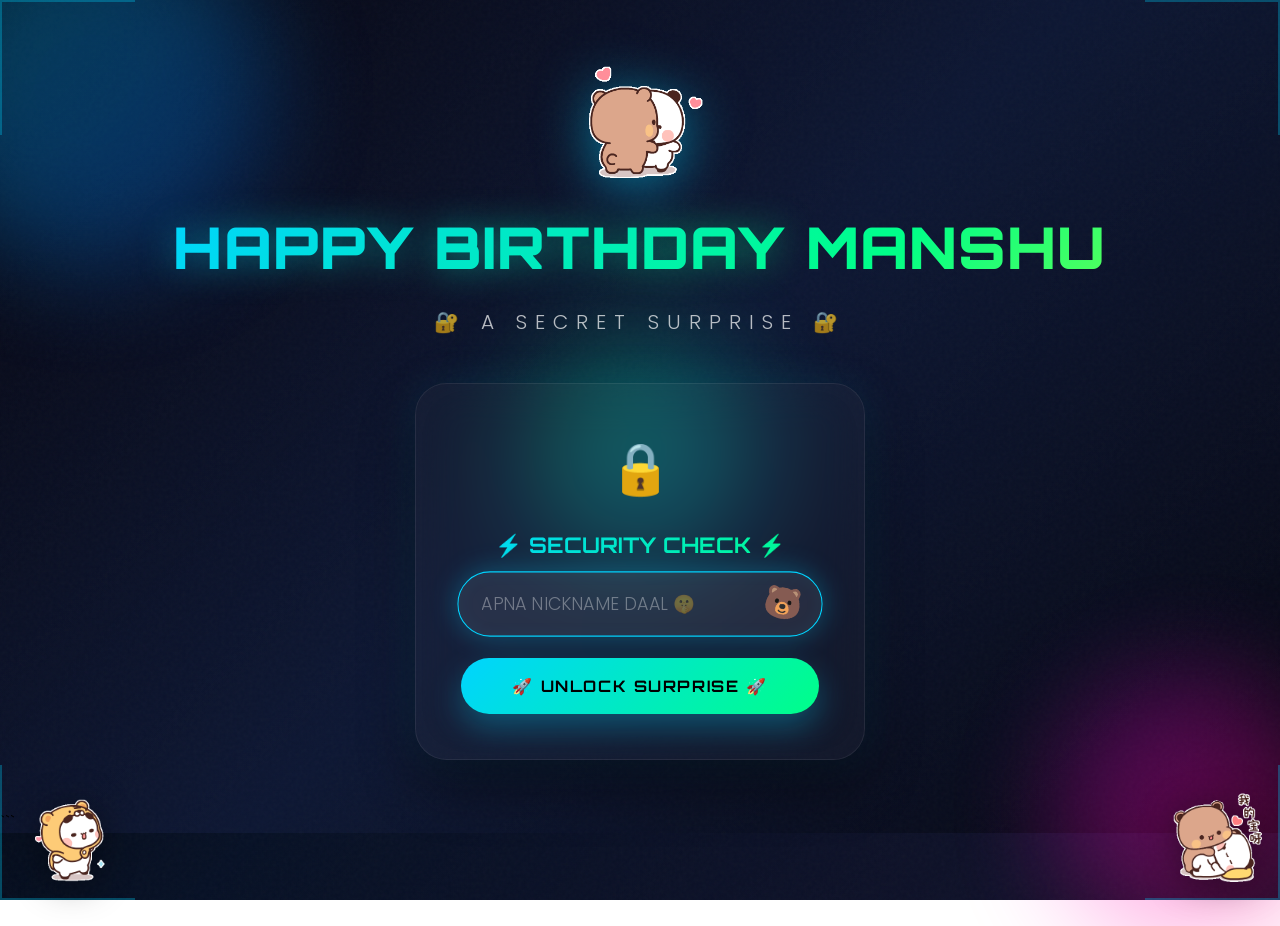
<file: index.html>
<!DOCTYPE html>
<html lang="en">

<head>
  <meta charset="UTF-8">
  <meta name="viewport" content="width=device-width, initial-scale=1.0">
  <meta name="description" content="A special birthday surprise for Manshu">
  <meta name="theme-color" content="#00d4ff">
  <title>🎂 HAPPY BIRTHDAY HIMANSHU | Birthday Surprise</title>

  <!-- Google Fonts -->
  <link rel="preconnect" href="https://fonts.googleapis.com">
  <link rel="preconnect" href="https://fonts.gstatic.com" crossorigin>
  <link
    href="https://fonts.googleapis.com/css2?family=Orbitron:wght@400;500;600;700;800;900&family=Poppins:wght@100;200;300;400;500;600;700;800;900&family=Dancing+Script:wght@400;500;600;700&display=swap"
    rel="stylesheet">

  <style>
    /* ============================================
       RESET & BASE STYLES
       ============================================ */
    *,
    *::before,
    *::after {
      margin: 0;
      padding: 0;
      box-sizing: border-box;
    }

    html {
      scroll-behavior: smooth;
      font-size: 16px;
    }

    body {
      font-family: 'Poppins', -apple-system, BlinkMacSystemFont, 'Segoe UI', Roboto, sans-serif;
      background: linear-gradient(135deg, #0a0a1a 0%, #1a1a3e 50%, #0a0a1a 100%);
      min-height: 100vh;
      overflow-x: hidden;
      line-height: 1.6;
      -webkit-font-smoothing: antialiased;
      -moz-osx-font-smoothing: grayscale;
    }

    /* SMART ZOOM: Cinematic view only for Desktop */
    @media (min-width: 1024px) {
      body {
        zoom: 90%;
      }
    }

    /* ============================================
       CUSTOM SCROLLBAR
       ============================================ */
    ::-webkit-scrollbar {
      width: 10px;
    }

    ::-webkit-scrollbar-track {
      background: rgba(0, 0, 0, 0.5);
    }

    ::-webkit-scrollbar-thumb {
      background: linear-gradient(180deg, #00d4ff, #ff00ff, #00ff88);
      border-radius: 10px;
    }

    ::-webkit-scrollbar-thumb:hover {
      background: linear-gradient(180deg, #00ff88, #00d4ff, #ff00ff);
    }

    ::-webkit-scrollbar-thumb {
      background: linear-gradient(135deg, #00d4ff, #00ff88);
      border-radius: 10px;
    }

    ::-webkit-scrollbar-thumb:hover {
      background: linear-gradient(135deg, #00ff88, #00d4ff);
    }

    /* ============================================
       LOADING SCREEN
       ============================================ */
    #loading-screen {
      position: fixed;
      top: 0;
      left: 0;
      width: 100%;
      height: 100%;
      background: linear-gradient(135deg, #000000 0%, #0a0a2e 100%);
      display: flex;
      flex-direction: column;
      justify-content: center;
      align-items: center;
      z-index: 10000;
      transition: opacity 0.8s ease, visibility 0.8s ease;
    }

    #loading-screen.hidden {
      opacity: 0;
      visibility: hidden;
      pointer-events: none;
    }

    .loading-logo {
      font-family: 'Orbitron', sans-serif;
      font-size: clamp(1.5rem, 5vw, 3rem);
      font-weight: 900;
      background: linear-gradient(135deg, #00d4ff, #00ff88, #ff00ff);
      background-size: 200% 200%;
      -webkit-background-clip: text;
      -webkit-text-fill-color: transparent;
      background-clip: text;
      animation: gradientShift 2s ease infinite;
      margin-bottom: 30px;
    }

    .loading-bar-container {
      width: 200px;
      height: 4px;
      background: rgba(255, 255, 255, 0.1);
      border-radius: 10px;
      overflow: hidden;
      margin-bottom: 20px;
    }

    .loading-bar {
      width: 0%;
      height: 100%;
      background: linear-gradient(90deg, #00d4ff, #00ff88);
      border-radius: 10px;
      animation: loadingProgress 2s ease forwards;
    }

    @keyframes loadingProgress {
      0% {
        width: 0%;
      }

      50% {
        width: 70%;
      }

      100% {
        width: 100%;
      }
    }

    .loading-text {
      font-size: 0.9rem;
      color: rgba(255, 255, 255, 0.5);
      letter-spacing: 0.2em;
      animation: pulse 1.5s infinite;
    }

    @keyframes pulse {

      0%,
      100% {
        opacity: 0.5;
      }

      50% {
        opacity: 1;
      }
    }

    /* ============================================
       BACKGROUND VIDEO & OVERLAY
       ============================================ */
    .bg-video {
      position: fixed;
      top: 0;
      left: 0;
      width: 100%;
      height: 100%;
      object-fit: cover;
      z-index: -2;
      opacity: 0.8;
    }

    .bg-overlay {
      position: fixed;
      top: 0;
      left: 0;
      width: 100%;
      height: 100%;
      background: linear-gradient(135deg,
          rgba(0, 0, 0, 0.4) 0%,
          rgba(0, 20, 40, 0.5) 50%,
          rgba(0, 0, 0, 0.4) 100%);
      z-index: -1;
    }

    .noise-overlay {
      position: fixed;
      top: 0;
      left: 0;
      width: 100%;
      height: 100%;
      opacity: 0.03;
      z-index: -1;
      pointer-events: none;
      background-image: url("data:image/svg+xml,%3Csvg viewBox='0 0 256 256' xmlns='http://www.w3.org/2000/svg'%3E%3Cfilter id='noiseFilter'%3E%3CfeTurbulence type='fractalNoise' baseFrequency='0.9' numOctaves='4' stitchTiles='stitch'/%3E%3C/filter%3E%3Crect width='100%25' height='100%25' filter='url(%23noiseFilter)'/%3E%3C/svg%3E");
    }

    /* ============================================
       FLOATING PARTICLES
       ============================================ */
    .particles-container {
      position: fixed;
      top: 0;
      left: 0;
      width: 100%;
      height: 100%;
      pointer-events: none;
      z-index: 0;
      overflow: hidden;
    }

    .particle {
      position: absolute;
      border-radius: 50%;
      animation: floatParticle linear infinite;
      opacity: 0;
    }

    .particle-glow {
      background: radial-gradient(circle, rgba(0, 212, 255, 0.8), transparent);
    }

    .particle-star {
      background: radial-gradient(circle, rgba(255, 255, 255, 0.9), transparent);
    }

    .particle-magic {
      background: radial-gradient(circle, rgba(255, 0, 255, 0.6), transparent);
    }

    @keyframes floatParticle {
      0% {
        transform: translateY(100vh) rotate(0deg) scale(0);
        opacity: 0;
      }

      10% {
        opacity: 1;
        transform: translateY(90vh) rotate(36deg) scale(1);
      }

      90% {
        opacity: 1;
        transform: translateY(10vh) rotate(324deg) scale(1);
      }

      100% {
        transform: translateY(-50px) rotate(360deg) scale(0);
        opacity: 0;
      }
    }

    /* ============================================
       FLOATING ORBS (DECORATIVE)
       ============================================ */
    .orb {
      position: fixed;
      border-radius: 50%;
      filter: blur(60px);
      opacity: 0.3;
      z-index: -1;
      animation: orbFloat 20s ease-in-out infinite;
    }

    .orb-1 {
      width: 400px;
      height: 400px;
      background: linear-gradient(135deg, #00d4ff, #0066ff);
      top: -100px;
      left: -100px;
      animation-delay: 0s;
    }

    .orb-2 {
      width: 300px;
      height: 300px;
      background: linear-gradient(135deg, #ff00ff, #ff0066);
      bottom: -50px;
      right: -50px;
      animation-delay: -5s;
    }

    .orb-3 {
      width: 250px;
      height: 250px;
      background: linear-gradient(135deg, #00ff88, #00d4ff);
      top: 50%;
      left: 50%;
      transform: translate(-50%, -50%);
      animation-delay: -10s;
    }

    @keyframes orbFloat {

      0%,
      100% {
        transform: translate(0, 0) scale(1);
      }

      25% {
        transform: translate(30px, -30px) scale(1.1);
      }

      50% {
        transform: translate(-20px, 20px) scale(0.9);
      }

      75% {
        transform: translate(10px, 10px) scale(1.05);
      }
    }

    /* ============================================
       MAIN CONTAINER
       ============================================ */
    .main-container {
      position: relative;
      z-index: 10;
      min-height: 100vh;
      display: flex;
      flex-direction: column;
      justify-content: center;
      align-items: center;
      text-align: center;
      padding: 40px 20px;
    }

    /* ============================================
       CUTE AVATAR (TOP)
       ============================================ */
    .cute-avatar {
      width: clamp(100px, 15vw, 140px);
      height: auto;
      margin-bottom: 25px;
      filter: drop-shadow(0 10px 30px rgba(0, 212, 255, 0.5));
      animation: avatarBounce 3s ease-in-out infinite;
      transition: transform 0.3s ease;
    }

    .cute-avatar:hover {
      transform: scale(1.1) rotate(5deg);
    }

    @keyframes avatarBounce {

      0%,
      100% {
        transform: translateY(0) rotate(0deg);
      }

      25% {
        transform: translateY(-15px) rotate(-3deg);
      }

      50% {
        transform: translateY(-5px) rotate(0deg);
      }

      75% {
        transform: translateY(-15px) rotate(3deg);
      }
    }

    /* ============================================
       MISSION TITLE
       ============================================ */
    .mission-title {
      font-family: 'Orbitron', sans-serif;
      font-size: clamp(1.5rem, 5vw, 4rem);
      /* Reduced to fit longer text */
      font-weight: 900;
      letter-spacing: 0.02em;
      /* Reduced spacing */
      margin-bottom: 15px;
      position: relative;
      background: linear-gradient(135deg,
          #00d4ff 0%,
          #00ff88 25%,
          #ffff00 50%,
          #ff00ff 75%,
          #00d4ff 100%);
      background-size: 300% 300%;
      -webkit-background-clip: text;
      -webkit-text-fill-color: transparent;
      background-clip: text;
      animation: gradientShift 4s ease infinite, textGlow 2s ease-in-out infinite alternate;
      white-space: nowrap;
      /* Force one line if possible, clamp handles size */
    }

    @keyframes gradientShift {
      0% {
        background-position: 0% 50%;
      }

      50% {
        background-position: 100% 50%;
      }

      100% {
        background-position: 0% 50%;
      }
    }

    @keyframes textGlow {
      from {
        filter: drop-shadow(0 0 20px rgba(0, 212, 255, 0.5));
      }

      to {
        filter: drop-shadow(0 0 40px rgba(0, 212, 255, 0.8)) drop-shadow(0 0 60px rgba(0, 255, 136, 0.4));
      }
    }

    .mission-title::before {
      content: 'HAPPY BIRTHDAY';
      position: absolute;
      top: 0;
      left: 0;
      z-index: -1;
      background: linear-gradient(135deg, #00d4ff, #00ff88);
      -webkit-background-clip: text;
      -webkit-text-fill-color: transparent;
      background-clip: text;
      filter: blur(20px);
      opacity: 0.5;
    }

    /* ============================================
       SUBTITLE
       ============================================ */
    .subtitle {
      font-size: clamp(0.9rem, 2.5vw, 1.4rem);
      font-weight: 300;
      color: rgba(255, 255, 255, 0.7);
      letter-spacing: 0.4em;
      margin-bottom: 50px;
      text-transform: uppercase;
    }

    .subtitle .emoji {
      display: inline-block;
      animation: emojiPop 2s ease-in-out infinite;
    }

    .subtitle .emoji:nth-child(1) {
      animation-delay: 0s;
    }

    .subtitle .emoji:nth-child(2) {
      animation-delay: 0.5s;
    }

    @keyframes emojiPop {

      0%,
      100% {
        transform: scale(1);
      }

      50% {
        transform: scale(1.3);
      }
    }

    /* ============================================
       GLASSMORPHISM ENTRY FORM
       ============================================ */
    .entry-form {
      background: rgba(255, 255, 255, 0.03);
      backdrop-filter: blur(25px);
      -webkit-backdrop-filter: blur(25px);
      border: 1px solid rgba(255, 255, 255, 0.08);
      border-radius: 35px;
      padding: clamp(30px, 5vw, 50px);
      max-width: 500px;
      width: 95%;
      box-shadow:
        0 30px 60px rgba(0, 0, 0, 0.4),
        0 0 50px rgba(0, 212, 255, 0.1),
        inset 0 0 50px rgba(255, 255, 255, 0.02);
      position: relative;
      overflow: hidden;
      transition: transform 0.3s ease, box-shadow 0.3s ease;
    }

    .entry-form:hover {
      transform: translateY(-5px);
      box-shadow:
        0 40px 80px rgba(0, 0, 0, 0.5),
        0 0 60px rgba(0, 212, 255, 0.15),
        inset 0 0 50px rgba(255, 255, 255, 0.02);
    }

    .entry-form::before {
      content: '';
      position: absolute;
      top: 0;
      left: -100%;
      width: 100%;
      height: 100%;
      background: linear-gradient(90deg,
          transparent,
          rgba(255, 255, 255, 0.05),
          transparent);
      transition: left 0.5s ease;
    }

    .entry-form:hover::before {
      left: 100%;
    }

    /* Lock Icon */
    .lock-icon {
      font-size: clamp(2.5rem, 5vw, 3.5rem);
      margin-bottom: 20px;
      animation: lockPulse 2s ease-in-out infinite;
    }

    @keyframes lockPulse {

      0%,
      100% {
        transform: scale(1);
      }

      50% {
        transform: scale(1.15);
      }
    }

    /* Form Title */
    .form-title {
      font-family: 'Orbitron', sans-serif;
      font-size: clamp(1.1rem, 3vw, 1.5rem);
      font-weight: 700;
      background: linear-gradient(135deg, #00d4ff, #00ff88);
      -webkit-background-clip: text;
      -webkit-text-fill-color: transparent;
      background-clip: text;
      margin-bottom: 10px;
    }

    /* Form Hint */
    .form-hint {
      font-size: clamp(0.9rem, 2vw, 1.1rem);
      font-weight: 300;
      color: rgba(255, 255, 255, 0.5);
      margin-bottom: 30px;
    }

    /* Input Wrapper */
    .input-wrapper {
      position: relative;
      margin-bottom: 25px;
    }

    .name-input {
      width: 100%;
      padding: 20px 60px 20px 25px;
      font-size: clamp(1rem, 2.5vw, 1.2rem);
      font-family: 'Poppins', sans-serif;
      font-weight: 400;
      background: rgba(255, 255, 255, 0.06);
      border: 2px solid rgba(0, 212, 255, 0.25);
      border-radius: 60px;
      color: #ffffff;
      outline: none;
      transition: all 0.4s cubic-bezier(0.175, 0.885, 0.32, 1.275);
    }

    .name-input:focus {
      border-color: #00d4ff;
      box-shadow:
        0 0 30px rgba(0, 212, 255, 0.3),
        inset 0 0 20px rgba(0, 212, 255, 0.05);
      transform: scale(1.02);
      background: rgba(255, 255, 255, 0.08);
    }

    .name-input::placeholder {
      color: rgba(255, 255, 255, 0.35);
      font-weight: 300;
    }

    .input-emoji {
      position: absolute;
      right: 22px;
      top: 50%;
      transform: translateY(-50%);
      font-size: 1.8rem;
      transition: transform 0.3s ease;
    }

    .name-input:focus+.input-emoji {
      transform: translateY(-50%) scale(1.2) rotate(10deg);
    }

    /* Unlock Button */
    .unlock-btn {
      width: 100%;
      padding: 20px;
      font-family: 'Orbitron', sans-serif;
      font-size: clamp(0.9rem, 2vw, 1.1rem);
      font-weight: 700;
      letter-spacing: 0.1em;
      background: linear-gradient(135deg, #00d4ff, #00ff88);
      border: none;
      border-radius: 60px;
      color: #000000;
      cursor: pointer;
      position: relative;
      overflow: hidden;
      transition: all 0.4s cubic-bezier(0.175, 0.885, 0.32, 1.275);
      box-shadow: 0 15px 35px rgba(0, 212, 255, 0.3);
    }

    .unlock-btn:hover {
      transform: translateY(-4px) scale(1.02);
      box-shadow: 0 25px 50px rgba(0, 212, 255, 0.4);
    }

    .unlock-btn:active {
      transform: translateY(0) scale(0.98);
    }

    .unlock-btn::before {
      content: '';
      position: absolute;
      top: 0;
      left: -100%;
      width: 100%;
      height: 100%;
      background: linear-gradient(90deg,
          transparent,
          rgba(255, 255, 255, 0.3),
          transparent);
      transition: left 0.5s ease;
    }

    .unlock-btn:hover::before {
      left: 100%;
    }

    /* Error Message */
    .error-msg {
      color: #ff6b6b;
      font-size: 0.95rem;
      font-weight: 500;
      margin-top: 20px;
      display: none;
      animation: errorShake 0.5s ease;
    }

    @keyframes errorShake {

      0%,
      100% {
        transform: translateX(0);
      }

      20% {
        transform: translateX(-15px);
      }

      40% {
        transform: translateX(15px);
      }

      60% {
        transform: translateX(-10px);
      }

      80% {
        transform: translateX(10px);
      }
    }

    /* Input Shake Animation */
    .shake {
      animation: inputShake 0.5s ease;
      border-color: #ff6b6b !important;
    }

    @keyframes inputShake {

      0%,
      100% {
        transform: translateX(0);
      }

      20% {
        transform: translateX(-12px);
      }

      40% {
        transform: translateX(12px);
      }

      60% {
        transform: translateX(-8px);
      }

      80% {
        transform: translateX(8px);
      }
    }

    /* ============================================
       SUCCESS OVERLAY
       ============================================ */
    .success-overlay {
      position: fixed;
      top: 0;
      left: 0;
      width: 100%;
      height: 100%;
      background: radial-gradient(circle, rgba(0, 255, 136, 0.2), rgba(0, 0, 0, 0.8));
      display: none;
      justify-content: center;
      align-items: center;
      z-index: 2000;
      backdrop-filter: blur(10px);
    }

    .success-content {
      text-align: center;
      animation: successZoom 0.6s cubic-bezier(0.175, 0.885, 0.32, 1.275);
    }

    @keyframes successZoom {
      0% {
        transform: scale(0);
        opacity: 0;
      }

      50% {
        transform: scale(1.2);
      }

      100% {
        transform: scale(1);
        opacity: 1;
      }
    }

    .success-icon {
      font-size: 5rem;
      margin-bottom: 20px;
      animation: successBounce 0.5s ease infinite alternate;
    }

    @keyframes successBounce {
      from {
        transform: translateY(0);
      }

      to {
        transform: translateY(-15px);
      }
    }

    .success-text {
      font-family: 'Orbitron', sans-serif;
      font-size: clamp(1.5rem, 6vw, 3rem);
      font-weight: 900;
      background: linear-gradient(135deg, #00ff88, #00d4ff);
      -webkit-background-clip: text;
      -webkit-text-fill-color: transparent;
      background-clip: text;
      text-shadow: none;
    }

    .success-subtext {
      font-size: 1.2rem;
      color: rgba(255, 255, 255, 0.7);
      margin-top: 15px;
    }

    /* ============================================
       CORNER GIFs
       ============================================ */
    .corner-gif {
      position: fixed;
      width: clamp(70px, 10vw, 100px);
      height: auto;
      z-index: 5;
      filter: drop-shadow(0 5px 20px rgba(0, 0, 0, 0.4));
      transition: transform 0.3s ease;
    }

    .corner-gif:hover {
      transform: scale(1.2);
    }

    .gif-bottom-left {
      bottom: 20px;
      left: 20px;
      animation: gifFloat1 4s ease-in-out infinite;
    }

    .gif-bottom-right {
      bottom: 20px;
      right: 20px;
      animation: gifFloat2 4s ease-in-out infinite;
    }

    @keyframes gifFloat1 {

      0%,
      100% {
        transform: translateY(0) rotate(-5deg);
      }

      50% {
        transform: translateY(-15px) rotate(5deg);
      }
    }

    @keyframes gifFloat2 {

      0%,
      100% {
        transform: translateY(0) rotate(5deg);
      }

      50% {
        transform: translateY(-15px) rotate(-5deg);
      }
    }

    /* ============================================
       DECORATIVE ELEMENTS
       ============================================ */
    .corner-decoration {
      position: fixed;
      width: 150px;
      height: 150px;
      pointer-events: none;
      z-index: 1;
    }

    .corner-top-left {
      top: 0;
      left: 0;
      border-top: 3px solid rgba(0, 212, 255, 0.3);
      border-left: 3px solid rgba(0, 212, 255, 0.3);
    }

    .corner-top-right {
      top: 0;
      right: 0;
      border-top: 3px solid rgba(0, 212, 255, 0.3);
      border-right: 3px solid rgba(0, 212, 255, 0.3);
    }

    .corner-bottom-left {
      bottom: 0;
      left: 0;
      border-bottom: 3px solid rgba(0, 212, 255, 0.3);
      border-left: 3px solid rgba(0, 212, 255, 0.3);
    }

    .corner-bottom-right {
      bottom: 0;
      right: 0;
      border-bottom: 3px solid rgba(0, 212, 255, 0.3);
      border-right: 3px solid rgba(0, 212, 255, 0.3);
    }

    /* ============================================
       FOOTER TEXT
       ============================================ */
    .footer-text {
      position: fixed;
      bottom: 25px;
      left: 50%;
      transform: translateX(-50%);
      font-family: 'Orbitron', sans-serif;
      font-size: 0.7rem;
      color: rgba(255, 255, 255, 0.25);
      letter-spacing: 0.3em;
      z-index: 5;
    }

    /* ============================================
       RESPONSIVE DESIGN
       ============================================ */
    @media (max-width: 768px) {
      .entry-form {
        padding: 30px 25px;
        border-radius: 25px;
      }

      .corner-decoration {
        width: 80px;
        height: 80px;
      }

      .corner-gif {
        width: 60px;
      }

      .orb {
        opacity: 0.2;
      }

      .orb-1 {
        width: 200px;
        height: 200px;
      }

      .orb-2 {
        width: 150px;
        height: 150px;
      }

      .orb-3 {
        width: 120px;
        height: 120px;
      }
    }

    @media (max-width: 480px) {
      .mission-title {
        letter-spacing: 0.03em;
      }

      .subtitle {
        letter-spacing: 0.2em;
      }

      .name-input {
        padding: 16px 50px 16px 20px;
      }

      .unlock-btn {
        padding: 16px;
      }
    }

    /* ============================================
       UTILITY CLASSES
       ============================================ */
    .hidden {
      display: none !important;
    }

    .fade-in {
      animation: fadeIn 0.5s ease forwards;
    }

    @keyframes fadeIn {
      from {
        opacity: 0;
        transform: translateY(20px);
      }

      to {
        opacity: 1;
        transform: translateY(0);
      }
    }

    .scale-in {
      animation: scaleIn 0.5s cubic-bezier(0.175, 0.885, 0.32, 1.275) forwards;
    }

    @keyframes scaleIn {
      from {
        opacity: 0;
        transform: scale(0.8);
      }

      to {
        opacity: 1;
        transform: scale(1);
      }
    }
  </style>
</head>

<body>


  <!-- ============================================
       BACKGROUND VIDEO & OVERLAYS
       ============================================ -->
  <video class="bg-video" autoplay muted loop playsinline>
    <source src="Asset r/bg1.mp4" type="video/mp4">
  </video>
  <div class="bg-overlay"></div>
  <div class="noise-overlay"></div>

  <!-- ============================================
       FLOATING ORBS (DECORATIVE)
       ============================================ -->
  <div class="orb orb-1"></div>
  <div class="orb orb-2"></div>
  <div class="orb orb-3"></div>

  <!-- ============================================
       PARTICLES CONTAINER
       ============================================ -->
  <div class="particles-container" id="particles"></div>

  <!-- ============================================
       CORNER DECORATIONS
       ============================================ -->
  <div class="corner-decoration corner-top-left"></div>
  <div class="corner-decoration corner-top-right"></div>
  <div class="corner-decoration corner-bottom-left"></div>
  <div class="corner-decoration corner-bottom-right"></div>

  <!-- ============================================
       AUDIO ELEMENT
       ============================================ -->
  <audio id="bgMusic" preload="auto">
    <source src="allbg.mp3" type="audio/mpeg">
    <source src="allbg.mp3" type="audio/mpeg">
  </audio>

  <!-- ============================================
       SUCCESS OVERLAY
       ============================================ -->
  <div class="success-overlay" id="successOverlay">
    <div class="success-content">
      <div class="success-icon">✨🎉✨</div>
      <h1 class="success-text">LET'S PARTY!</h1>
      <p class="success-subtext">Welcome, Manshu! 🚀</p>
    </div>
  </div>

  <!-- ============================================
       MAIN CONTENT
       ============================================ -->
  <div class="main-container">
    <img src="assets/0906-peacegoma.gif" class="cute-avatar" alt="Cute Bear">

    <h1 class="mission-title">HAPPY BIRTHDAY MANSHU</h1>

    <p class="subtitle">
      <span class="emoji">🔐</span>
      A SECRET SURPRISE
      <span class="emoji">🔐</span>
    </p>

    <div class="entry-form">
      <div class="lock-icon">🔒</div>

      <h2 class="form-title">⚡ SECURITY CHECK ⚡</h2>



      <div class="input-wrapper">
        <input type="text" class="name-input" id="nameInput" placeholder="Apna Nickname Daal 🤫" autocomplete="off"
          autofocus oninput="this.value = this.value.toUpperCase()" style="text-transform: uppercase;">
        <span class="input-emoji">🐻</span>
      </div>

      <button class="unlock-btn" id="unlockBtn">
        🚀 UNLOCK SURPRISE 🚀
      </button>

      <p class="error-msg" id="errorMsg">
        ❌ ACCESS DENIED! Galat naam bhai! Try again 😏
      </p>
    </div>
  </div>

  <!-- ============================================
       CORNER GIFs
       ============================================ -->
  <img src="assets/pandakuning.gif" class="corner-gif gif-bottom-left" alt="">
  <img src="assets/gemoy.gif" class="corner-gif gif-bottom-right" alt="">

  <!-- ============================================
       FOOTER
       ============================================ -->


  <!-- ============================================
       JAVASCRIPT
       ============================================ -->
  <script>
    // ============================================
    // LOADING SCREEN HANDLER
    // ============================================
    document.addEventListener('DOMContentLoaded', function () {
      const loadingScreen = document.getElementById('loading-screen');

      setTimeout(function () {
        loadingScreen.classList.add('hidden');
      }, 2500);
    });

    // ============================================
    // CREATE FLOATING PARTICLES
    // ============================================
    function createParticles() {
      const container = document.getElementById('particles');
      const particleCount = 40;
      const types = ['particle-glow', 'particle-star', 'particle-magic'];

      for (let i = 0; i < particleCount; i++) {
        const particle = document.createElement('div');
        particle.className = `particle ${types[Math.floor(Math.random() * types.length)]}`;

        const size = Math.random() * 12 + 4;
        particle.style.width = size + 'px';
        particle.style.height = size + 'px';
        particle.style.left = Math.random() * 100 + '%';
        particle.style.animationDuration = (Math.random() * 15 + 10) + 's';
        particle.style.animationDelay = Math.random() * 20 + 's';

        container.appendChild(particle);
      }
    }

    createParticles();

    // ============================================
    // DOM ELEMENTS
    // ============================================
    const nameInput = document.getElementById('nameInput');
    const unlockBtn = document.getElementById('unlockBtn');
    const errorMsg = document.getElementById('errorMsg');
    const successOverlay = document.getElementById('successOverlay');
    const bgMusic = document.getElementById('bgMusic');

    // ============================================
    // VALIDATION FUNCTION
    // ============================================
    function validateName() {
      const enteredName = nameInput.value.trim().toLowerCase();
      const validNames = ['manshu', 'himanshu', 'manu', 'himanshu sharma'];

      if (validNames.includes(enteredName)) {
        // SUCCESS - Play music and show animation
        successOverlay.style.display = 'flex';

        // ACTIVATE MUSIC SESSION
        sessionStorage.setItem("musicActive", "true");

        // Try to play music
        bgMusic.volume = 0.7;
        bgMusic.play().catch(function (error) {
          console.log('Autoplay prevented:', error);
        });

        // Redirect after animation
        setTimeout(function () {
          window.location.href = 'page2.html';
        }, 1800);

      } else {
        // ERROR - Show error message, shake, RED BURST, and FADE TEXT
        nameInput.classList.add('shake');
        errorMsg.style.display = 'block';
        createErrorBurst(nameInput); // Trigger amazing effect

        nameInput.style.borderColor = '#ff0000';
        nameInput.style.boxShadow = '0 0 20px rgba(255, 0, 0, 0.6)';

        // Slow vanishing effect (Fade out text)
        nameInput.style.transition = 'color 1s ease, border-color 0.5s ease, box-shadow 0.5s ease';
        nameInput.style.color = 'transparent';

        // Clear input after fade out
        setTimeout(() => {
          nameInput.value = '';
          // Reset styles
          nameInput.style.transition = 'none';
          nameInput.style.color = '#ffffff';
          nameInput.style.borderColor = 'rgba(255, 255, 255, 0.3)';
          nameInput.style.boxShadow = 'none';
          nameInput.classList.remove('shake');

          // Restore normal transition
          setTimeout(() => {
            nameInput.style.transition = 'all 0.3s ease';
          }, 50);
        }, 1000);

        setTimeout(function () {
          errorMsg.style.display = 'none';
        }, 4000);
      }
    }

    // ============================================
    // EVENT LISTENERS
    // ============================================
    unlockBtn.addEventListener('click', validateName);

    nameInput.addEventListener('keypress', function (event) {
      if (event.key === 'Enter') {
        validateName();
      }
    });

    nameInput.addEventListener('input', function () {
      errorMsg.style.display = 'none';
      nameInput.classList.remove('shake');
    });

    // ============================================
    // EASTER EGG - Konami Code
    // ============================================
    let konamiCode = [];
    const konamiSequence = [
      'ArrowUp', 'ArrowUp', 'ArrowDown', 'ArrowDown',
      'ArrowLeft', 'ArrowRight', 'ArrowLeft', 'ArrowRight',
      'KeyB', 'KeyA'
    ];

    document.addEventListener('keydown', function (event) {
      konamiCode.push(event.code);
      konamiCode = konamiCode.slice(-10);

      if (konamiCode.join(',') === konamiSequence.join(',')) {
        // Easter egg activated!
        document.body.style.animation = 'partyMode 0.5s infinite';
        setTimeout(function () {
          document.body.style.animation = '';
        }, 5000);
      }
    });

    // ============================================
    // RED BURST EFFECT (Wrong Pass)
    // ============================================
    function createErrorBurst(element) {
      const rect = element.getBoundingClientRect();
      const centerX = rect.left + rect.width / 2;
      const centerY = rect.top + rect.height / 2;
      const particleCount = 40;

      for (let i = 0; i < particleCount; i++) {
        const particle = document.createElement('div');
        particle.style.cssText = `
          position: fixed;
          width: ${Math.random() * 8 + 4}px;
          height: ${Math.random() * 8 + 4}px;
          background: ${Math.random() > 0.5 ? '#ff0000' : '#ff4444'};
          left: ${centerX}px;
          top: ${centerY}px;
          border-radius: 50%;
          pointer-events: none;
          z-index: 10000;
          box-shadow: 0 0 10px rgba(255, 0, 0, 0.8);
          transform: translate(-50%, -50%);
          animation: burstExplosion 0.8s ease-out forwards;
        `;

        // Random angle and velocity
        const angle = Math.random() * 360;
        const velocity = Math.random() * 150 + 50;
        const radians = angle * (Math.PI / 180);
        const tx = Math.cos(radians) * velocity;
        const ty = Math.sin(radians) * velocity;

        particle.style.setProperty('--tx', `${tx}px`);
        particle.style.setProperty('--ty', `${ty}px`);

        document.body.appendChild(particle);
        setTimeout(() => particle.remove(), 800);
      }
    }

    // Add burst animation
    const burstStyle = document.createElement('style');
    burstStyle.textContent = `
      @keyframes burstExplosion {
        0% { transform: translate(-50%, -50%) scale(1); opacity: 1; }
        100% { transform: translate(calc(-50% + var(--tx)), calc(-50% + var(--ty))) scale(0); opacity: 0; }
      }
    `;
    document.head.appendChild(burstStyle);

    // ============================================
    // MOUSE TRAIL EFFECT
    // ============================================
    document.addEventListener('mousemove', function (event) {
      if (Math.random() > 0.92) {
        const trail = document.createElement('div');
        trail.style.cssText = `
          position: fixed;
          width: 8px;
          height: 8px;
          background: radial-gradient(circle, rgba(0, 212, 255, 0.8), transparent);
          border-radius: 50%;
          pointer-events: none;
          z-index: 9999;
          left: ${event.clientX}px;
          top: ${event.clientY}px;
          animation: trailFade 1s forwards;
        `;
        document.body.appendChild(trail);

        setTimeout(function () {
          trail.remove();
        }, 1000);
      }
    });

    // Add trail animation
    const style = document.createElement('style');
    style.textContent = `
      @keyframes trailFade {
        0% { opacity: 1; transform: scale(1); }
        100% { opacity: 0; transform: scale(0); }
      }
      @keyframes partyMode {
        0% { filter: hue-rotate(0deg); }
        100% { filter: hue-rotate(360deg); }
      }
    `;
    document.head.appendChild(style);

    // ============================================
    // CONSOLE MESSAGE
    // ============================================
    console.log('%c🎂 HAPPY BIRTHDAY MANSHU 🎂', 'font-size: 30px; font-weight: bold; color: #00d4ff; text-shadow: 2px 2px 0 #00ff88;');
    console.log('%cA Special Birthday Experience', 'font-size: 14px; color: #888;');
    console.log('%c💙 Made with love for Manshu! 💙', 'font-size: 12px; color: #ff00ff;');
  </script>
  <script src="music.js"></script>
</body>

</html>```
</file>
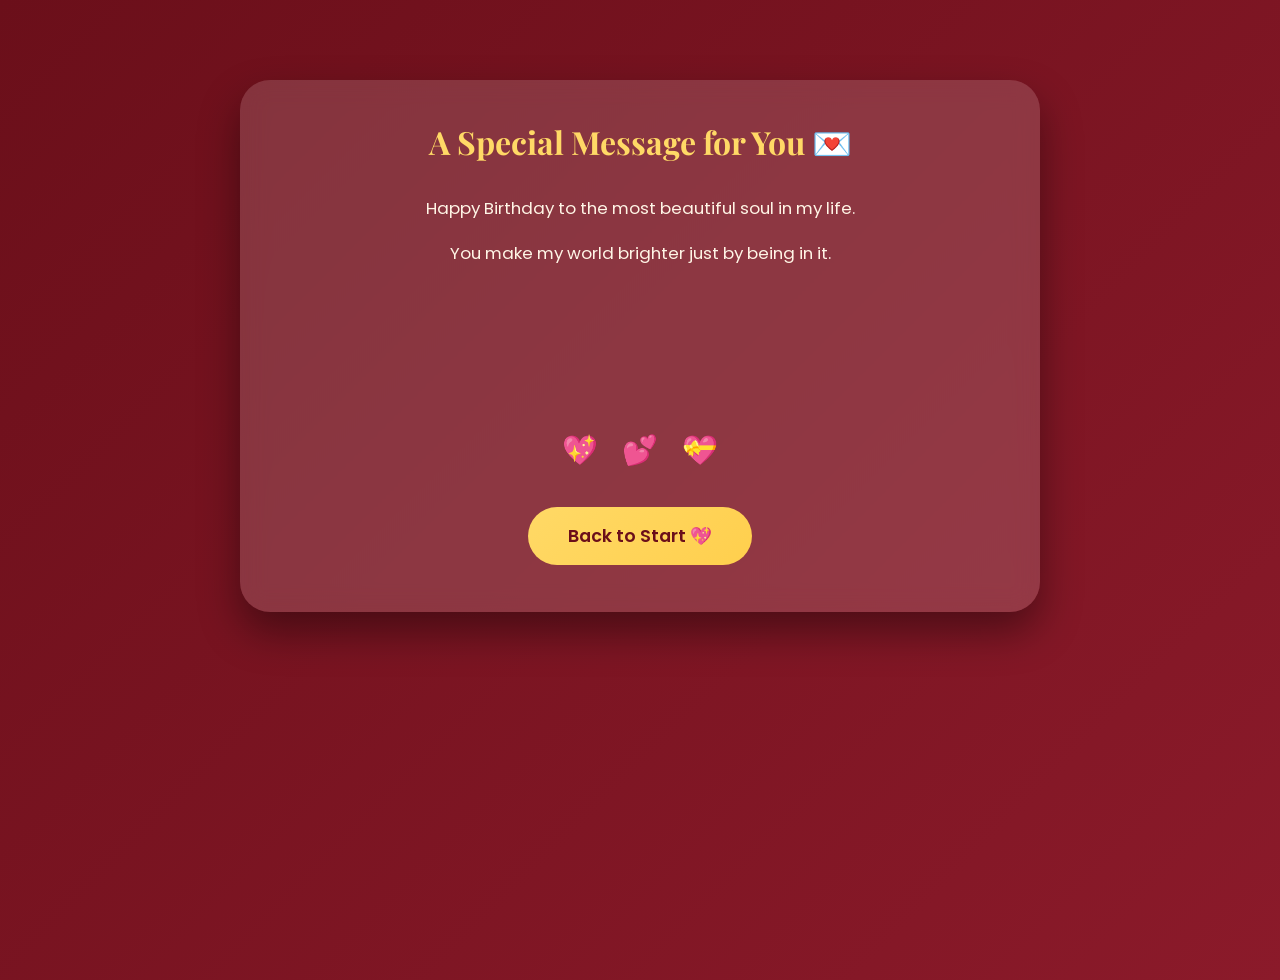
<file: message.html>
<!DOCTYPE html>
<html lang="en">

<!-- Mirrored from inspiring-halva-b37193.netlify.app/message by HTTrack Website Copier/3.x [XR&CO'2014], Sat, 17 Jan 2026 02:12:40 GMT -->
<!-- Added by HTTrack --><meta http-equiv="content-type" content="text/html;charset=UTF-8" /><!-- /Added by HTTrack -->
<head>
  <meta charset="UTF-8">
  <title>A Message for You 💌</title>
  <meta name="viewport" content="width=device-width, initial-scale=1.0">

  <link href="https://fonts.googleapis.com/css2?family=Playfair+Display:ital@1&amp;family=Poppins:wght@300;400;500&amp;display=swap" rel="stylesheet">
  <link rel="stylesheet" href="style.css">
</head>
<body>

  <div class="floating-emojis"></div>

  <section class="message-box">
    <h2 class="message-heading">A Special Message for You 💌</h2>
    <div class="message-content">
      <p class="message-paragraph" id="message-para-1">
        Happy Birthday to the most beautiful soul in my life.
      </p>
      <p class="message-paragraph" id="message-para-2">
        You make my world brighter just by being in it.
      </p>
      <p class="message-paragraph" id="message-para-3">
        Every smile of yours feels like a gift meant just for me.
      </p>
      <p class="message-paragraph" id="message-para-4">
        With you, every moment becomes special and meaningful.
      </p>
      <p class="message-paragraph" id="message-para-5">
        I wish you endless happiness, success, and peace — today and always.
      </p>
    </div>

    <div class="hearts animated-hearts">
      <span>💖</span>
      <span>💕</span>
      <span>💝</span>
    </div>

    <a class='next-btn return-btn' href='index.html'>Back to Start 💖</a>
  </section>

  <script src="script.js"></script>
<script src="music.js"></script></body>

<!-- Mirrored from inspiring-halva-b37193.netlify.app/message by HTTrack Website Copier/3.x [XR&CO'2014], Sat, 17 Jan 2026 02:12:40 GMT -->
</html>
</file>
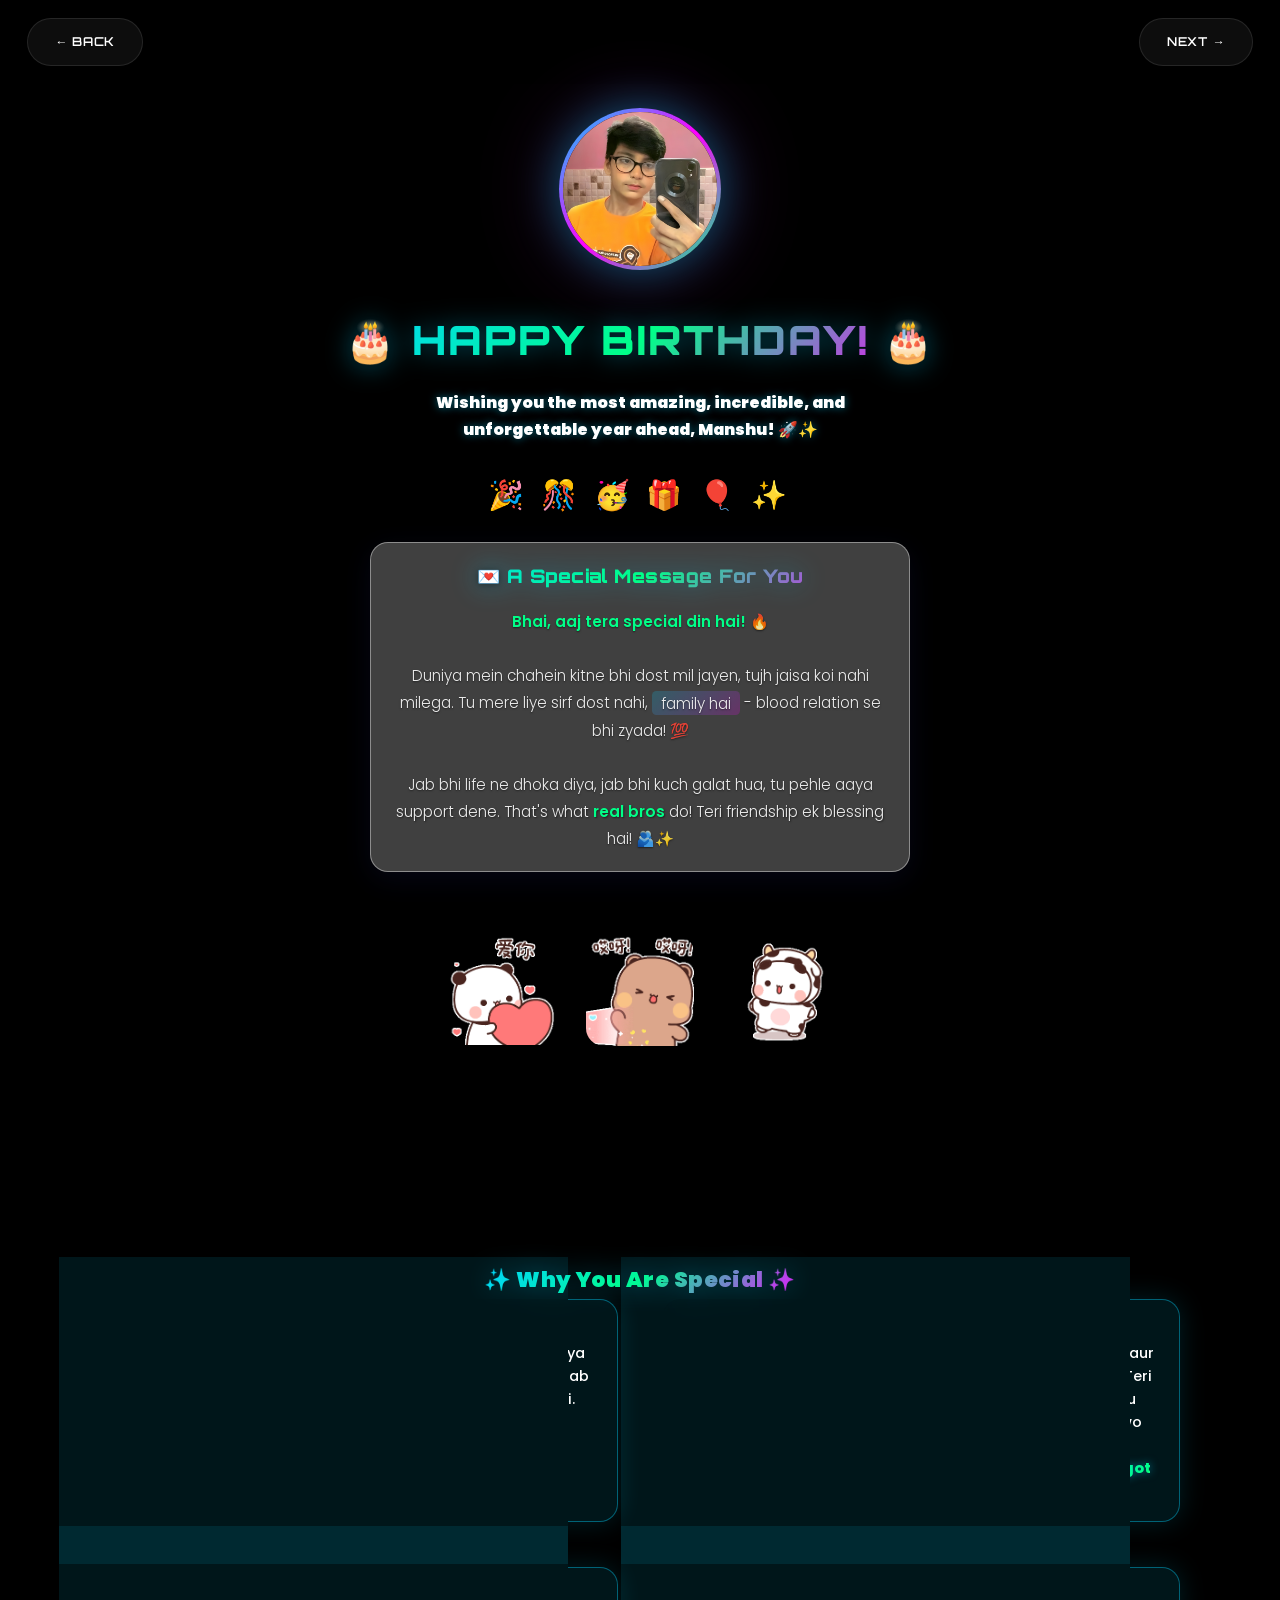
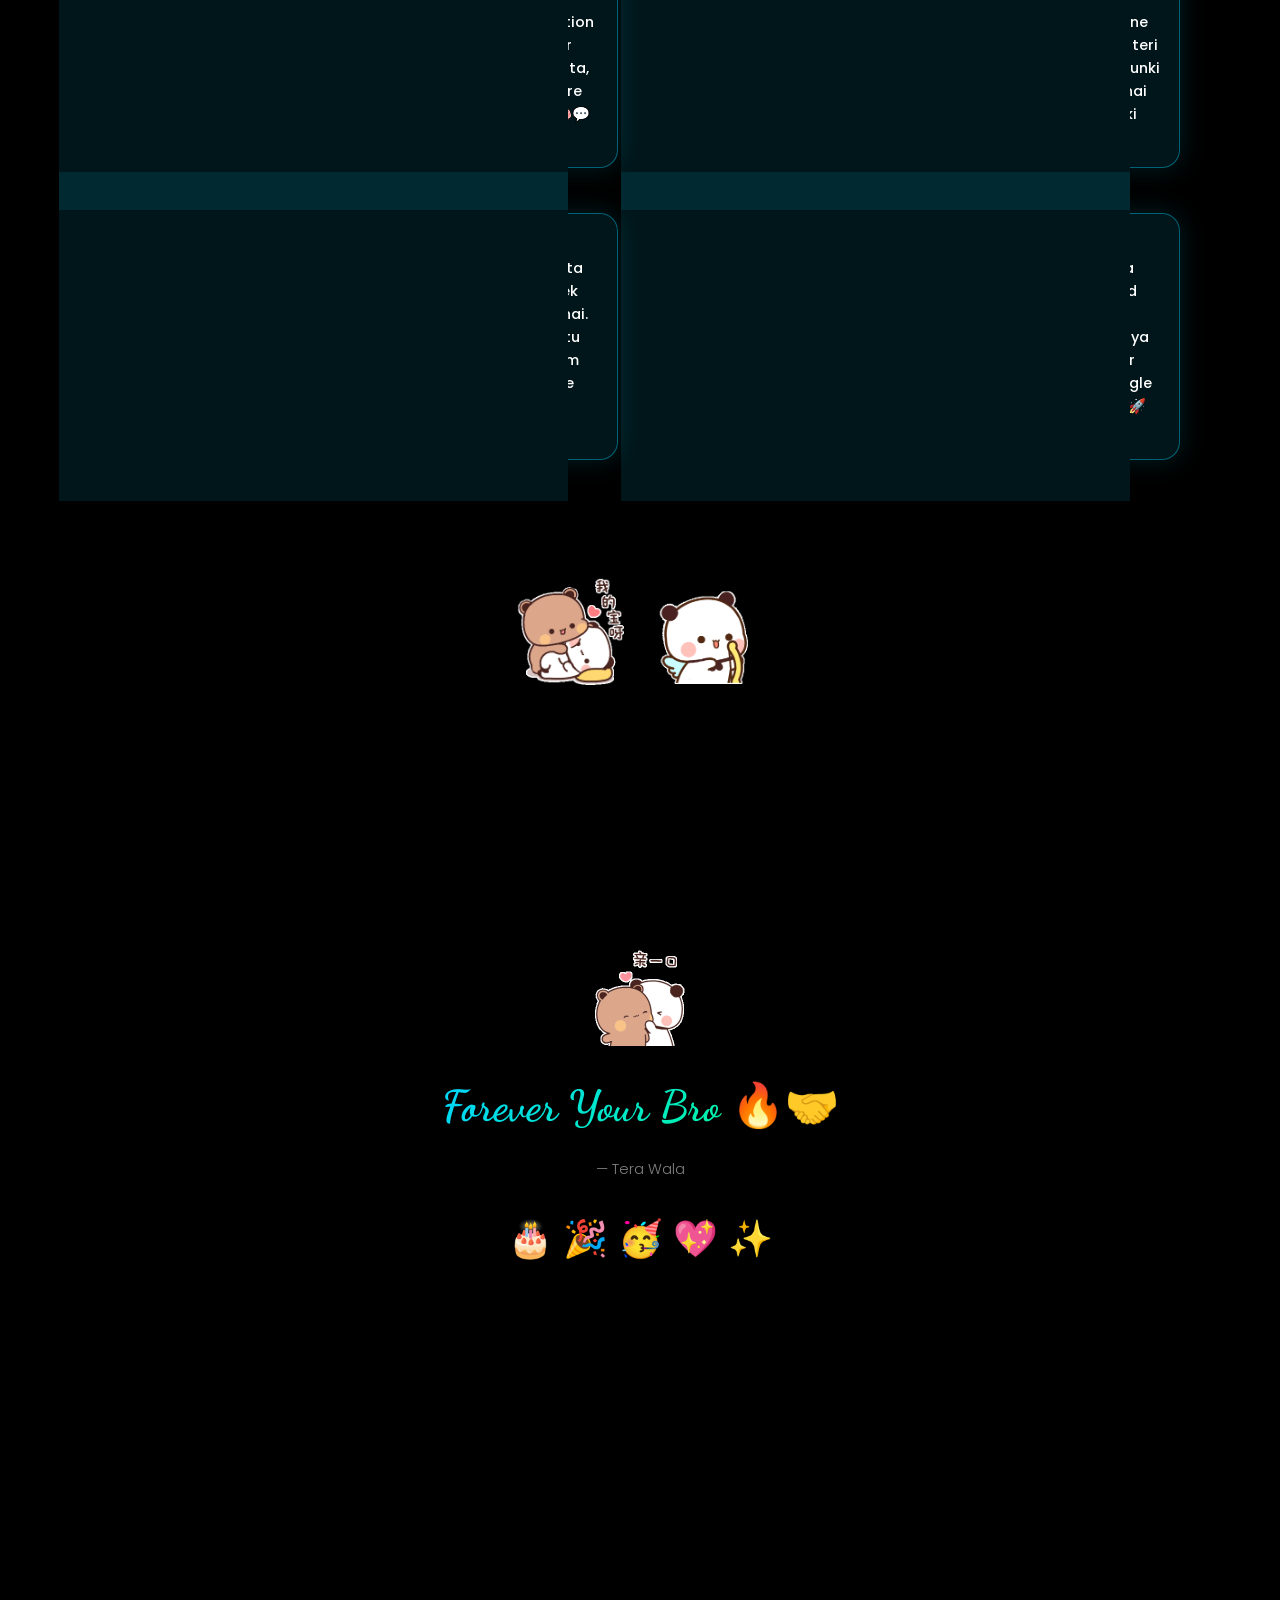
<file: page2.html>
<!DOCTYPE html>
<html lang="en">

<head>
    <meta charset="UTF-8">
    <meta name="viewport" content="width=device-width, initial-scale=1.0">
    <meta name="description" content="Happy Birthday Manshu - A Special Celebration">
    <meta name="theme-color" content="#00d4ff">
    <title>🎂 Happy Birthday Manshu!</title>

    <!-- Google Fonts -->
    <link rel="preconnect" href="https://fonts.googleapis.com">
    <link rel="preconnect" href="https://fonts.gstatic.com" crossorigin>
    <link
        href="https://fonts.googleapis.com/css2?family=Orbitron:wght@400;500;600;700;800;900&family=Poppins:wght@100;200;300;400;500;600;700;800;900&family=Dancing+Script:wght@400;500;600;700&family=Pacifico&display=swap"
        rel="stylesheet">

    <style>
        /* ============================================
       RESET & BASE STYLES
       ============================================ */
        *,
        *::before,
        *::after {
            margin: 0;
            padding: 0;
            box-sizing: border-box;
        }

        html {
            scroll-behavior: smooth;
            font-size: 16px;
        }

        body {
            font-family: 'Poppins', -apple-system, BlinkMacSystemFont, 'Segoe UI', Roboto, sans-serif;
            background: #000000;
            color: #ffffff;
            min-height: 100vh;
            overflow-x: hidden;
            line-height: 1.7;
            -webkit-font-smoothing: antialiased;
            -moz-osx-font-smoothing: grayscale;
        }

        /* SMART ZOOM: Cinematic view only for Desktop */
        @media (min-width: 1024px) {
            body {
                zoom: 90%;
            }
        }

        /* ... existing css ... */

        /* ============================================
       CUSTOM SCROLLBAR
       ============================================ */
        ::-webkit-scrollbar {
            width: 10px;
        }

        ::-webkit-scrollbar-track {
            background: rgba(0, 0, 0, 0.5);
        }

        ::-webkit-scrollbar-thumb {
            background: linear-gradient(180deg, #00d4ff, #ff00ff, #00ff88);
            border-radius: 10px;
        }

        ::-webkit-scrollbar-thumb:hover {
            background: linear-gradient(180deg, #00ff88, #00d4ff, #ff00ff);
        }

        /* ============================================
       BACKGROUND VIDEO & OVERLAYS
       ============================================ */
        .bg-video {
            position: fixed;
            top: 0;
            left: 0;
            width: 100%;
            height: 100%;
            object-fit: cover;
            z-index: -2;
        }

        .bg-overlay {
            position: fixed;
            top: 0;
            left: 0;
            width: 100%;
            height: 100%;
            background: linear-gradient(180deg,
                    rgba(0, 0, 0, 0.3) 0%,
                    rgba(0, 0, 0, 0.1) 50%,
                    rgba(0, 0, 0, 0.4) 100%);
            z-index: -1;
        }

        /* ============================================
       CONFETTI ANIMATION
       ============================================ */
        .confetti-container {
            position: fixed;
            top: 0;
            left: 0;
            width: 100%;
            height: 100%;
            pointer-events: none;
            z-index: 1;
            overflow: hidden;
        }

        .confetti {
            position: absolute;
            width: 12px;
            height: 12px;
            top: -20px;
            animation: confettiFall linear infinite;
        }

        .confetti-circle {
            border-radius: 50%;
        }

        .confetti-square {
            border-radius: 2px;
        }

        .confetti-star {
            clip-path: polygon(50% 0%, 61% 35%, 98% 35%, 68% 57%, 79% 91%, 50% 70%, 21% 91%, 32% 57%, 2% 35%, 39% 35%);
        }

        @keyframes confettiFall {
            0% {
                transform: translateY(0) rotate(0deg) scale(1);
                opacity: 1;
            }

            100% {
                transform: translateY(100vh) rotate(720deg) scale(0.5);
                opacity: 0;
            }
        }

        /* ============================================
       FLOATING HEARTS
       ============================================ */
        /* ===== VISIBILITY OVERRIDES ===== */
        .message-box,
        .hero-subtitle,
        .bro-card,
        .scroll-indicator {
            background: rgba(255, 255, 255, 0.25) !important;
            backdrop-filter: blur(20px) !important;
            text-shadow: 1px 1px 2px rgba(0, 0, 0, 0.5) !important;
            border: 1px solid rgba(255, 255, 255, 0.4) !important;
            box-shadow: 0 8px 32px rgba(31, 38, 135, 0.15) !important;
            z-index: 50;
            padding: 20px !important;
            border-radius: 20px !important;
            color: #fff !important;
        }

        .bro-card:hover {
            background: rgba(255, 255, 255, 0.35) !important;
            transform: translateY(-5px);
            box-shadow: 0 8px 32px rgba(31, 38, 135, 0.25) !important;
        }

        .birthday-title,
        .message-title,
        .section-title {
            color: #ffffff !important;
            /* Clear readable shadow, no black outline */
            text-shadow: 2px 2px 4px #0a0a2e, 0 0 10px rgba(0, 212, 255, 0.3) !important;
            filter: none !important;
            background: none !important;
            border: none !important;
            box-shadow: none !important;
            font-weight: 800 !important;
            letter-spacing: 0.5px;
        }

        /* Specific fix for subtitle */
        .hero-subtitle {
            color: #ffffff !important;
            text-shadow: 1px 1px 3px #0a0a2e !important;
            background: none !important;
            border: none !important;
            box-shadow: none !important;
            padding: 0 !important;
            font-weight: 600 !important;
        }

        .hearts-container {
            position: fixed;
            top: 0;
            left: 0;
            width: 100%;
            height: 100%;
            pointer-events: none;
            z-index: 2;
            overflow: hidden;
        }

        .floating-heart {
            position: absolute;
            font-size: 1.5rem;
            animation: heartFloat linear infinite;
            opacity: 0;
        }

        @keyframes heartFloat {
            0% {
                transform: translateY(100vh) translateX(0) rotate(0deg);
                opacity: 0;
            }

            10% {
                opacity: 0.8;
            }

            90% {
                opacity: 0.8;
            }

            100% {
                transform: translateY(-100px) translateX(50px) rotate(360deg);
                opacity: 0;
            }
        }

        /* ============================================
       NAVIGATION BUTTONS
       ============================================ */
        .nav-container {
            position: fixed;
            top: 0;
            left: 0;
            width: 100%;
            padding: 20px 30px;
            display: flex;
            justify-content: space-between;
            align-items: center;
            z-index: 1000;
            background: linear-gradient(180deg, rgba(0, 0, 0, 0.5), transparent);
        }

        .nav-btn {
            padding: 14px 30px;
            background: rgba(255, 255, 255, 0.05);
            backdrop-filter: blur(20px);
            -webkit-backdrop-filter: blur(20px);
            border: 1px solid rgba(255, 255, 255, 0.1);
            border-radius: 50px;
            color: #ffffff;
            font-family: 'Orbitron', sans-serif;
            font-size: 0.85rem;
            font-weight: 600;
            letter-spacing: 0.05em;
            cursor: pointer;
            text-decoration: none;
            transition: all 0.4s cubic-bezier(0.175, 0.885, 0.32, 1.275);
            box-shadow: 0 10px 30px rgba(0, 0, 0, 0.2);
        }

        .nav-btn:hover {
            background: rgba(0, 212, 255, 0.15);
            border-color: rgba(0, 212, 255, 0.3);
            transform: translateY(-3px);
            box-shadow: 0 20px 40px rgba(0, 212, 255, 0.2);
        }

        .nav-btn:active {
            transform: translateY(0);
        }

        .nav-center {
            display: flex;
            gap: 15px;
        }

        .music-btn {
            background: linear-gradient(135deg, rgba(0, 212, 255, 0.1), rgba(255, 0, 255, 0.1));
            border-color: rgba(0, 212, 255, 0.3);
        }

        .music-btn:hover {
            background: linear-gradient(135deg, rgba(0, 212, 255, 0.2), rgba(255, 0, 255, 0.2));
        }

        /* ============================================
       MAIN SECTIONS CONTAINER
       ============================================ */
        .sections-container {
            position: relative;
            z-index: 10;
        }

        section {
            min-height: 100vh;
            display: flex;
            flex-direction: column;
            justify-content: center;
            align-items: center;
            text-align: center;
            padding: 120px 20px 80px;
            position: relative;
        }

        /* ============================================
       SECTION 1: HERO / BIRTHDAY GREETING
       ============================================ */
        .hero-section {
            background: transparent;
        }

        .hero-avatar {
            width: clamp(120px, 18vw, 180px);
            height: clamp(120px, 18vw, 180px);
            border-radius: 50%;
            object-fit: cover;
            border: 5px solid transparent;
            background: linear-gradient(#000, #000) padding-box,
                linear-gradient(135deg, #00d4ff, #ff00ff, #00ff88) border-box;
            box-shadow:
                0 0 50px rgba(0, 212, 255, 0.4),
                0 0 100px rgba(255, 0, 255, 0.2);
            margin-bottom: 40px;
            animation: avatarGlow 3s ease-in-out infinite, avatarFloat 4s ease-in-out infinite;
        }

        @keyframes avatarGlow {

            0%,
            100% {
                box-shadow: 0 0 50px rgba(0, 212, 255, 0.4), 0 0 100px rgba(255, 0, 255, 0.2);
            }

            50% {
                box-shadow: 0 0 80px rgba(0, 212, 255, 0.6), 0 0 150px rgba(255, 0, 255, 0.4);
            }
        }

        @keyframes avatarFloat {

            0%,
            100% {
                transform: translateY(0);
            }

            50% {
                transform: translateY(-20px);
            }
        }

        .birthday-title {
            font-family: 'Orbitron', sans-serif;
            font-size: clamp(1.5rem, 5vw, 2.8rem);
            font-weight: 900;
            letter-spacing: 0.05em;
            margin-bottom: 15px;
            background: linear-gradient(135deg,
                    #00d4ff 0%,
                    #ff00ff 25%,
                    #ffff00 50%,
                    #00ff88 75%,
                    #00d4ff 100%);
            background-size: 300% 300%;
            -webkit-background-clip: text;
            -webkit-text-fill-color: transparent;
            background-clip: text;
            animation: rainbowShift 4s ease infinite;
            text-shadow: none;
        }

        @keyframes rainbowShift {
            0% {
                background-position: 0% 50%;
            }

            50% {
                background-position: 100% 50%;
            }

            100% {
                background-position: 0% 50%;
            }
        }

        .hero-subtitle {
            font-size: clamp(0.9rem, 2vw, 1.1rem);
            font-weight: 300;
            color: rgba(255, 255, 255, 0.8);
            margin-bottom: 30px;
            max-width: 550px;
        }

        .hero-emoji-row {
            font-size: clamp(1.5rem, 3vw, 2rem);
            letter-spacing: 0.15em;
            margin-bottom: 25px;
            animation: emojiPulse 2s ease-in-out infinite;
        }

        @keyframes emojiPulse {

            0%,
            100% {
                transform: scale(1);
            }

            50% {
                transform: scale(1.1);
            }
        }

        /* ============================================
       MESSAGE BOX (GLASSMORPHISM)
       ============================================ */
        .message-container {
            max-width: 600px;
            width: 95%;
        }

        .message-box {
            background: rgba(255, 255, 255, 0.03);
            backdrop-filter: blur(25px);
            -webkit-backdrop-filter: blur(25px);
            border: 1px solid rgba(255, 255, 255, 0.08);
            border-radius: 30px;
            padding: clamp(30px, 5vw, 50px);
            margin-bottom: 30px;
            box-shadow:
                0 30px 60px rgba(0, 0, 0, 0.3),
                inset 0 0 30px rgba(255, 255, 255, 0.02);
            transition: transform 0.3s ease, box-shadow 0.3s ease;
        }

        .message-box:hover {
            transform: translateY(-5px);
            box-shadow:
                0 40px 80px rgba(0, 0, 0, 0.4),
                0 0 50px rgba(0, 212, 255, 0.1),
                inset 0 0 30px rgba(255, 255, 255, 0.02);
        }

        .message-title {
            font-family: 'Orbitron', sans-serif;
            font-size: clamp(1rem, 2vw, 1.3rem);
            font-weight: 700;
            background: linear-gradient(135deg, #00d4ff, #00ff88);
            -webkit-background-clip: text;
            -webkit-text-fill-color: transparent;
            background-clip: text;
            margin-bottom: 15px;
        }

        .message-text {
            font-size: clamp(0.9rem, 2vw, 1.05rem);
            font-weight: 300;
            line-height: 1.8;
            color: rgba(255, 255, 255, 0.9);
        }

        .message-text strong {
            color: #00ff88;
            font-weight: 600;
        }

        .message-text .highlight {
            background: linear-gradient(135deg, rgba(0, 212, 255, 0.2), rgba(255, 0, 255, 0.2));
            padding: 2px 10px;
            border-radius: 5px;
        }

        /* ============================================
       CUTE GIFS ROW
       ============================================ */
        .gif-row {
            display: flex;
            justify-content: center;
            align-items: center;
            flex-wrap: wrap;
            gap: clamp(15px, 4vw, 35px);
            margin: 40px 0;
        }

        .cute-gif {
            width: clamp(80px, 12vw, 120px);
            height: auto;
            border-radius: 20px;
            transition: all 0.4s cubic-bezier(0.175, 0.885, 0.32, 1.275);
            filter: drop-shadow(0 10px 20px rgba(0, 0, 0, 0.3));
        }

        .cute-gif:hover {
            transform: scale(1.2) rotate(10deg);
            filter: drop-shadow(0 15px 30px rgba(0, 212, 255, 0.4));
        }

        .cute-gif:nth-child(2):hover {
            transform: scale(1.2) rotate(-10deg);
        }

        /* ============================================
       SCROLL INDICATOR
       ============================================ */
        .scroll-indicator {
            position: absolute;
            bottom: 40px;
            left: 50%;
            transform: translateX(-50%);
            display: flex;
            flex-direction: column;
            align-items: center;
            gap: 10px;
            animation: scrollBounce 2s ease-in-out infinite;
        }

        .scroll-indicator span {
            font-family: 'Orbitron', sans-serif;
            font-size: 0.75rem;
            color: rgba(255, 255, 255, 0.5);
            letter-spacing: 0.2em;
        }

        .scroll-arrow {
            width: 30px;
            height: 30px;
            border-right: 2px solid rgba(0, 212, 255, 0.5);
            border-bottom: 2px solid rgba(0, 212, 255, 0.5);
            transform: rotate(45deg);
        }

        @keyframes scrollBounce {

            0%,
            100% {
                transform: translateX(-50%) translateY(0);
            }

            50% {
                transform: translateX(-50%) translateY(15px);
            }
        }

        /* ============================================
       SECTION 2: BRO MESSAGE
       ============================================ */
        .bro-section {
            background: linear-gradient(180deg, transparent, rgba(0, 20, 40, 0.3), transparent);
        }

        .bro-title {
            font-family: 'Dancing Script', cursive;
            font-size: clamp(1.5rem, 4vw, 2.5rem);
            color: #00d4ff;
            margin-bottom: 30px;
            text-shadow: 0 0 20px rgba(0, 212, 255, 0.5);
        }

        .bro-cards {
            display: flex;
            flex-direction: column;
            gap: 25px;
            max-width: 650px;
            width: 95%;
        }

        .bro-card {
            background: rgba(255, 255, 255, 0.03);
            backdrop-filter: blur(20px);
            -webkit-backdrop-filter: blur(20px);
            border: 1px solid rgba(255, 255, 255, 0.08);
            border-left: 4px solid;
            border-image: linear-gradient(180deg, #00d4ff, #ff00ff) 1;
            border-radius: 0 20px 20px 0;
            padding: 25px 30px;
            text-align: left;
            transition: all 0.4s ease;
        }

        .bro-card:hover {
            transform: translateX(15px);
            background: rgba(255, 255, 255, 0.05);
            box-shadow: 0 20px 40px rgba(0, 212, 255, 0.15);
        }

        .bro-card-icon {
            font-size: 1.5rem;
            margin-bottom: 10px;
        }

        .bro-card-text {
            font-size: 0.95rem;
            font-weight: 300;
            line-height: 1.7;
            color: rgba(255, 255, 255, 0.9);
        }

        /* ============================================
       SECTION 3: SIGNATURE
       ============================================ */
        .signature-section {
            padding-top: 60px;
            padding-bottom: 100px;
        }

        .signature-gif {
            width: clamp(80px, 12vw, 110px);
            margin-bottom: 25px;
            animation: signatureFloat 3s ease-in-out infinite;
        }

        @keyframes signatureFloat {

            0%,
            100% {
                transform: translateY(0) scale(1);
            }

            50% {
                transform: translateY(-20px) scale(1.1);
            }
        }

        .signature-text {
            font-family: 'Dancing Script', cursive;
            font-size: clamp(1.8rem, 5vw, 3rem);
            background: linear-gradient(135deg, #00d4ff, #00ff88, #ff00ff);
            background-size: 200% 200%;
            -webkit-background-clip: text;
            -webkit-text-fill-color: transparent;
            background-clip: text;
            animation: rainbowShift 4s ease infinite;
            margin-bottom: 15px;
        }

        .signature-from {
            font-size: 1rem;
            color: rgba(255, 255, 255, 0.5);
            font-weight: 300;
            margin-bottom: 30px;
        }

        .final-emojis {
            font-size: clamp(1.8rem, 4vw, 2.5rem);
            animation: celebratePulse 1.5s ease-in-out infinite;
        }

        @keyframes celebratePulse {

            0%,
            100% {
                transform: scale(1);
            }

            25% {
                transform: scale(1.1) rotate(-5deg);
            }

            50% {
                transform: scale(1.15);
            }

            75% {
                transform: scale(1.1) rotate(5deg);
            }
        }

        /* ============================================
       RESPONSIVE DESIGN
       ============================================ */
        @media (max-width: 768px) {
            .nav-container {
                padding: 15px 20px;
            }

            .nav-btn {
                padding: 10px 18px;
                font-size: 0.75rem;
            }

            .nav-center {
                gap: 8px;
            }

            section {
                padding: 100px 15px 60px;
            }

            .message-box {
                padding: 25px;
            }

            .gif-row {
                gap: 15px;
            }

            .bro-card {
                padding: 20px 25px;
            }
        }

        @media (max-width: 480px) {
            .nav-container {
                flex-wrap: wrap;
                justify-content: center;
                gap: 10px;
            }

            .hero-avatar {
                width: 100px;
                height: 100px;
            }

            .cute-gif {
                width: 70px;
            }
        }

        /* ============================================
       UTILITY CLASSES
       ============================================ */
        .fade-in-up {
            opacity: 0;
            transform: translateY(40px);
            animation: fadeInUp 0.8s ease forwards;
        }

        @keyframes fadeInUp {
            to {
                opacity: 1;
                transform: translateY(0);
            }
        }

        .delay-1 {
            animation-delay: 0.2s;
        }

        .delay-2 {
            animation-delay: 0.4s;
        }

        .delay-3 {
            animation-delay: 0.6s;
        }

        .delay-4 {
            animation-delay: 0.8s;
        }

        .delay-5 {
            animation-delay: 1s;
        }

        /* OVERRIDE GRID GAP */
        .cards-grid {
            display: grid !important;
            grid-template-columns: repeat(2, 1fr) !important;
            gap: 50px !important;
            max-width: 1200px !important;
            width: 95% !important;
            margin: 0 auto;
        }

        /* Ensure 1 column on mobile only */
        @media (max-width: 768px) {
            .cards-grid {
                grid-template-columns: 1fr !important;
            }
        }

        /* ===== FIX COLORS (MISSION MANSHU STYLE) ===== */
        .card-text {
            color: #ffffff !important;
            text-shadow: none !important;
            /* Clean white text */
            font-size: 1rem;
            line-height: 1.6;
            font-weight: 500;
        }

        /* Gradient for bold text */
        .card-text strong {
            background: linear-gradient(135deg, #00d4ff, #00ff88, #ffff00);
            -webkit-background-clip: text;
            background-clip: text;
            -webkit-text-fill-color: transparent;
            font-weight: 800;
            text-shadow: none;
            filter: drop-shadow(0 0 5px rgba(0, 212, 255, 0.5));
        }

        /* Cyan Glass Background instead of Black */
        .bro-card {
            background: rgba(0, 212, 255, 0.1) !important;
            backdrop-filter: blur(15px) !important;
            border: 1px solid rgba(0, 212, 255, 0.4) !important;
            box-shadow: 0 0 30px rgba(0, 212, 255, 0.15) !important;
        }

        /* ===== GRADIENT TITLES (MISSION MANSHU STYLE) ===== */
        .birthday-title,
        .message-title,
        .section-title,
        .hero-subtitle {
            background: linear-gradient(135deg, #00d4ff 0%, #00ff88 50%, #ff00ff 100%) !important;
            -webkit-background-clip: text !important;
            -webkit-text-fill-color: transparent !important;
            background-clip: text !important;
            color: transparent !important;
            text-shadow: none !important;
            /* Remove black shadow */
            filter: drop-shadow(0 0 15px rgba(0, 212, 255, 0.4)) !important;
            /* Soft colorful glow */
            font-weight: 900 !important;
        }

        /* Subtitle specific - make it white with glow or keeping gradient? User listed titles. 
           But subtitle "Wishing you..." might be better white. 
           Let's keep subtitle WHITE but with colorful GLOW. */
        .hero-subtitle {
            background: none !important;
            -webkit-text-fill-color: #ffffff !important;
            color: #ffffff !important;
            text-shadow: 0 0 10px rgba(0, 212, 255, 0.5) !important;
            filter: none !important;
        }

        /* Fix for Emojis inside Gradient Text */
        .emoji-fix {
            color: #ffffff !important;
            -webkit-text-fill-color: #ffffff !important;
            background: none !important;
            -webkit-background-clip: initial !important;
            background-clip: initial !important;
            text-shadow: none !important;
            filter: drop-shadow(0 2px 4px rgba(0, 0, 0, 0.4)) !important;
            font-family: "Apple Color Emoji", "Segoe UI Emoji", "Segoe UI Symbol", "Noto Color Emoji" !important;
            font-style: normal !important;
        }
    </style>
</head>

<body>
    <!-- AUDIO ELEMENT -->
    <audio id="bgMusic" loop>
        <source src="allbg.mp3" type="audio/mpeg">
    </audio>

    <!-- ============================================
       BACKGROUND VIDEO & OVERLAY
       ============================================ -->
    <video class="bg-video" autoplay muted loop playsinline>
        <source src="Asset r/video1.mp4" type="video/mp4">
    </video>
    <div class="bg-overlay"></div>

    <!-- ============================================
       CONFETTI CONTAINER
       ============================================ -->
    <div class="confetti-container" id="confettiContainer"></div>

    <!-- ============================================
       FLOATING HEARTS CONTAINER
       ============================================ -->
    <div class="hearts-container" id="heartsContainer"></div>



    <!-- ============================================
       NAVIGATION
       ============================================ -->
    <nav class="nav-container">
        <a href="index.html" class="nav-btn is-visible">← BACK</a>
        <div class="nav-center">
        </div>
        <a href="page3.html" class="nav-btn is-visible">NEXT →</a>
    </nav>

    <!-- ============================================
       MAIN SECTIONS
       ============================================ -->
    <div class="sections-container">

        <!-- SECTION 1: HERO -->
        <section class="hero-section">
            <img src="assets/DP2.jpg" class="hero-avatar fade-in-up" alt="Birthday Boy">

            <h1 class="birthday-title fade-in-up delay-1"><span class="emoji-fix">🎂</span> HAPPY BIRTHDAY! <span
                    class="emoji-fix">🎂</span></h1>

            <p class="hero-subtitle fade-in-up delay-2">
                Wishing you the most amazing, incredible, and unforgettable year ahead, Manshu! 🚀✨
            </p>

            <div class="hero-emoji-row fade-in-up delay-3">
                🎉 🎊 🥳 🎁 🎈 ✨
            </div>

            <div class="message-container fade-in-up delay-4">
                <div class="message-box">
                    <h3 class="message-title"><span class="emoji-fix">💌</span> A Special Message For You</h3>
                    <p class="message-text">
                        <strong>Bhai, aaj tera special din hai!</strong> 🔥<br><br>
                        Duniya mein chahein kitne bhi dost mil jayen, tujh jaisa koi nahi milega.
                        Tu mere liye sirf dost nahi, <span class="highlight">family hai</span> - blood relation se bhi
                        zyada! 💯<br><br>
                        Jab bhi life ne dhoka diya, jab bhi kuch galat hua, tu pehle aaya support dene.
                        That's what <strong>real bros</strong> do! Teri friendship ek blessing hai! 🫂✨
                    </p>
                </div>
            </div>

            <div class="gif-row fade-in-up delay-5">
                <img src="assets/hearthappy.gif" class="cute-gif" alt="">
                <img src="assets/terlope.gif" class="cute-gif" alt="">
                <img src="assets/pandacoklat.gif" class="cute-gif" alt="">
            </div>

        </section>

        <!-- SECTION 2: BRO MESSAGE -->
        <section class="bro-message-section">
            <h2 class="section-title">✨ Why You Are Special ✨</h2>

            <div class="cards-grid">
                <!-- Card 1: Champion -->
                <div class="bro-card" data-tilt>
                    <div class="card-icon">🏆</div>
                    <p class="card-text">
                        Bro, tu mera sirf dost nahi, mera **Jigri Bhai** hai! 🤞❤️ Duniya ki bheer mein tu hi mera wo
                        **Best Friend** hai jo bina bole sab samajh jata hai. Tere saath hone se hi life complete lagti
                        hai. Bhai, tu mera wo constant hai jo kabhi change nahi hua. **Forever my Jigri!** 🫂💫
                    </p>
                </div>

                <!-- Card 2: Loyalty -->
                <div class="bro-card" data-tilt>
                    <div class="card-icon">🤝</div>
                    <p class="card-text">
                        Dosti ka asli matlab maine tujhse seekha hai. Log aate hain aur chale jate hain, par tu hamesha
                        rock-solid khada raha hai. Teri loyalty unmatched hai bhai! Chahe bura waqt ho ya acha, tu kabhi
                        peeche nahi hita. Jo trust aur support tune diya hai, wo shayad hi koi aur de paaye. You are the
                        Definition of a 'Real Brother'. Tere jaisa yaar kismat walon ko milta hai. <strong>Always got
                            your back!</strong> 💪
                    </p>
                </div>

                <!-- Card 3: Goals -->
                <div class="bro-card" data-tilt>
                    <div class="card-icon">🎯</div>
                    <p class="card-text">
                        Tu mera **Ultimate Problem Solver** hai! Life ki koi bhi situation ho, tere paas humesha sahi
                        advice aur solution hota hai. Aur sabse badi baat, tu ek **Best Listener** hai. Jab koi nahi
                        sunta,
                        tab tu sunta hai aur samajhta hai. Tera yeh supportive nature tujhe sabse alag banata hai.
                        **You are my Therapy, Bro!** 🧠💬
                    </p>
                </div>

                <!-- Card 4: Genuine -->
                <div class="bro-card" data-tilt>
                    <div class="card-icon">❤️</div>
                    <p class="card-text">
                        Aaj ki duniya mein jahan sab fake hain, wahan tu 100% genuine hai. Na koi drama, na koi dikhawa.
                        Tu dil ka saaf hai aur yehi teri sabse badi taqat hai. Log tujhse isliye connect karte hain
                        kyunki tu real hai. Teri baaton mein, tere actions mein, ek honesty hai jo rare hai. Bhai, tu
                        jaisa hai waisa hi rehna, kyunki 'Original' ki value hamesha zyada hoti hai. <strong>You are
                            irreplaceable!</strong> 💯🫂
                    </p>
                </div>

                <!-- Card 5: Vibe Master -->
                <div class="bro-card" data-tilt>
                    <div class="card-icon">⚡</div>
                    <p class="card-text">
                        Tera aura hi alag hai mere bhai! Jab tu room mein enter karta hai, toh mood apne aap lift ho
                        jata hai. Teri presence mein ek alag si masti aur positive energy hai jo sabko attract karti
                        hai. Chahe koi bhi heavy situation ho ya boring gathering, agar tu wahan hai toh sab set hai. Tu
                        sirf party ki jaan nahi, balki hum sabki smile ka reason hai. Bas ye energy kabhi kam mat hone
                        dena. <strong>You are the eternal Spark!</strong> ⚡✨
                    </p>
                </div>

                <!-- Card 6: Partner In Crime -->
                <div class="bro-card" data-tilt>
                    <div class="card-icon">🚀</div>
                    <p class="card-text">
                        From silly jokes to late-night serious talks, tere saath bitaya har moment ek epic memory ban
                        jata hai. Humne jitne kaand kiye hain aur jitni masti ki hai, wo legendary stories hain! Tu mera
                        wo constant support system hai jiske saath main duniya ki koi bhi baat share kar sakta hoon.
                        Years beet jayenge, par hamari ye insane bonding aur craze kabhi fade nahi hoga. Agle adventures
                        ke liye ready rehna bhai! <strong>Together till the end!</strong> 🚀🌍
                    </p>
                </div>
            </div>

            <!-- REMOVED SCROLL INDICATOR -->
        </section>
        <div class="gif-row" style="margin-top: 50px;">
            <img src="assets/gemoy.gif" class="cute-gif" alt="">
            <img src="assets/panah.gif" class="cute-gif" alt="">
        </div>
        </section>

        <!-- SECTION 3: SIGNATURE -->
        <section class="signature-section">
            <img src="assets/ciumin.gif" class="signature-gif" alt="">

            <h2 class="signature-text">Forever Your Bro <span class="emoji-fix">🔥🤝</span></h2>

            <p class="signature-from">— Tera Wala</p>

            <div class="final-emojis">🎂 🎉 🥳 💖 ✨</div>
        </section>
    </div>

    <!-- ============================================
       JAVASCRIPT
       ============================================ -->
    <script>
        // ============================================
        // CREATE CONFETTI
        // ============================================
        function createConfetti() {
            const container = document.getElementById('confettiContainer');
            const colors = ['#00d4ff', '#00ff88', '#ff00ff', '#ffff00', '#ff6b6b', '#ffffff'];
            const shapes = ['confetti-circle', 'confetti-square', 'confetti-star'];

            for (let i = 0; i < 50; i++) {
                const confetti = document.createElement('div');
                confetti.className = `confetti ${shapes[Math.floor(Math.random() * shapes.length)]}`;
                confetti.style.left = Math.random() * 100 + '%';
                confetti.style.backgroundColor = colors[Math.floor(Math.random() * colors.length)];
                confetti.style.animationDuration = (Math.random() * 4 + 4) + 's';
                confetti.style.animationDelay = Math.random() * 8 + 's';
                container.appendChild(confetti);
            }
        }

        createConfetti();

        // ============================================
        // CREATE FLOATING HEARTS
        // ============================================
        function createFloatingHearts() {
            const container = document.getElementById('heartsContainer');
            const hearts = ['💙', '💜', '💖', '✨', '🎂', '🎁', '⭐', '🌟'];

            for (let i = 0; i < 25; i++) {
                const heart = document.createElement('div');
                heart.className = 'floating-heart';
                heart.textContent = hearts[Math.floor(Math.random() * hearts.length)];
                heart.style.left = Math.random() * 100 + '%';
                heart.style.animationDuration = (Math.random() * 8 + 8) + 's';
                heart.style.animationDelay = Math.random() * 15 + 's';
                heart.style.fontSize = (Math.random() * 1 + 1) + 'rem';
                container.appendChild(heart);
            }
        }

        createFloatingHearts();

        // ============================================
        // MUSIC TOGGLE
        // ============================================
        const musicBtn = document.getElementById('musicBtn');
        const bgMusic = document.getElementById('bgMusic');
        let isPlaying = true;

        // Try to autoplay
        bgMusic.volume = 0.7;
        bgMusic.play().catch(function () {
            isPlaying = false;
            musicBtn.textContent = '🔊 MUSIC';
        });

        musicBtn.addEventListener('click', function () {
            if (isPlaying) {
                bgMusic.pause();
                musicBtn.textContent = '🔊 MUSIC';
            } else {
                bgMusic.play();
                musicBtn.textContent = '🔇 PAUSE';
            }
            isPlaying = !isPlaying;
        });

        // ============================================
        // SCROLL ANIMATIONS
        // ============================================
        const observerOptions = {
            root: null,
            rootMargin: '0px',
            threshold: 0.1
        };

        const observer = new IntersectionObserver(function (entries) {
            entries.forEach(function (entry) {
                if (entry.isIntersecting) {
                    entry.target.style.opacity = '1';
                    entry.target.style.transform = 'translateY(0)';
                }
            });
        }, observerOptions);

        document.querySelectorAll('.bro-card').forEach(function (card, index) {
            card.style.opacity = '0';
            card.style.transform = 'translateX(-50px)';
            card.style.transition = `all 0.6s ease ${index * 0.15}s`;
            observer.observe(card);
        });

        // ============================================
        // PARALLAX EFFECT ON SCROLL
        // ============================================
        window.addEventListener('scroll', function () {
            const scrolled = window.pageYOffset;
            const heroAvatar = document.querySelector('.hero-avatar');
            const birthdayTitle = document.querySelector('.birthday-title');

            if (heroAvatar) {
                heroAvatar.style.transform = `translateY(${scrolled * 0.3}px)`;
            }
            if (birthdayTitle) {
                birthdayTitle.style.transform = `translateY(${scrolled * 0.2}px)`;
            }
        });

        // ============================================
        // FLOATING PARTICLES SYSTEM
        // ============================================
        function createFloatingParticles() {
            const particlesContainer = document.createElement('div');
            particlesContainer.className = 'floating-particles';
            particlesContainer.style.cssText = `
                position: fixed;
                top: 0;
                left: 0;
                width: 100%;
                height: 100%;
                pointer-events: none;
                z-index: 5;
                overflow: hidden;
            `;
            document.body.appendChild(particlesContainer);

            const particleCount = 30;
            const emojis = ['✨', '💫', '⭐', '🌟', '💖', '💝', '🎈', '🎉', '🎊'];

            for (let i = 0; i < particleCount; i++) {
                const particle = document.createElement('div');
                particle.textContent = emojis[Math.floor(Math.random() * emojis.length)];
                particle.style.cssText = `
                    position: absolute;
                    font-size: ${Math.random() * 20 + 15}px;
                    left: ${Math.random() * 100}%;
                    top: ${Math.random() * 100}%;
                    opacity: ${Math.random() * 0.5 + 0.3};
                    animation: floatParticle ${Math.random() * 10 + 15}s linear infinite;
                    animation-delay: ${Math.random() * 5}s;
                `;
                particlesContainer.appendChild(particle);
            }

            const style = document.createElement('style');
            style.textContent = `
                @keyframes floatParticle {
                    0% {
                        transform: translateY(0) rotate(0deg);
                        opacity: 0;
                    }
                    10% {
                        opacity: 0.8;
                    }
                    90% {
                        opacity: 0.8;
                    }
                    100% {
                        transform: translateY(-100vh) rotate(360deg);
                        opacity: 0;
                    }
                }
            `;
            document.head.appendChild(style);
        }
        createFloatingParticles();

        // ============================================
        // INTERACTIVE CURSOR TRAIL
        // ============================================
        let cursorTrail = [];
        const maxTrailLength = 20;

        document.addEventListener('mousemove', function (e) {
            const trail = document.createElement('div');
            trail.className = 'cursor-trail';
            trail.style.cssText = `
                position: fixed;
                width: 8px;
                height: 8px;
                background: radial-gradient(circle, rgba(0,212,255,0.8), transparent);
                border-radius: 50%;
                pointer-events: none;
                z-index: 9999;
                left: ${e.clientX}px;
                top: ${e.clientY}px;
                animation: fadeTrail 0.8s ease-out forwards;
            `;
            document.body.appendChild(trail);
            cursorTrail.push(trail);

            if (cursorTrail.length > maxTrailLength) {
                const oldTrail = cursorTrail.shift();
                if (oldTrail && oldTrail.parentNode) {
                    oldTrail.parentNode.removeChild(oldTrail);
                }
            }

            setTimeout(() => {
                if (trail && trail.parentNode) {
                    trail.parentNode.removeChild(trail);
                }
            }, 800);
        });

        const trailStyle = document.createElement('style');
        trailStyle.textContent = `
            @keyframes fadeTrail {
                to {
                    opacity: 0;
                    transform: scale(2);
                }
            }
        `;
        document.head.appendChild(trailStyle);

        // ============================================
        // CLICK BURST EFFECT
        // ============================================
        document.addEventListener('click', function (e) {
            const burst = document.createElement('div');
            burst.className = 'click-burst';
            const colors = ['#00d4ff', '#ff00ff', '#00ff88', '#ffdd00'];
            const color = colors[Math.floor(Math.random() * colors.length)];

            burst.style.cssText = `
                position: fixed;
                width: 100px;
                height: 100px;
                left: ${e.clientX - 50}px;
                top: ${e.clientY - 50}px;
                pointer-events: none;
                z-index: 9998;
            `;

            for (let i = 0; i < 12; i++) {
                const particle = document.createElement('div');
                const angle = (360 / 12) * i;
                particle.style.cssText = `
                    position: absolute;
                    width: 6px;
                    height: 6px;
                    background: ${color};
                    border-radius: 50%;
                    left: 50%;
                    top: 50%;
                    animation: burstOut 0.6s ease-out forwards;
                    transform-origin: center;
                    transform: rotate(${angle}deg);
                `;
                burst.appendChild(particle);
            }

            document.body.appendChild(burst);
            setTimeout(() => {
                if (burst && burst.parentNode) {
                    burst.parentNode.removeChild(burst);
                }
            }, 600);
        });

        const burstStyle = document.createElement('style');
        burstStyle.textContent = `
            @keyframes burstOut {
                to {
                    transform: translateX(50px) rotate(360deg);
                    opacity: 0;
                }
            }
        `;
        document.head.appendChild(burstStyle);

        // ============================================
        // SMOOTH SCROLL WITH EASING
        // ============================================
        document.querySelectorAll('a[href^="#"]').forEach(anchor => {
            anchor.addEventListener('click', function (e) {
                e.preventDefault();
                const target = document.querySelector(this.getAttribute('href'));
                if (target) {
                    target.scrollIntoView({
                        behavior: 'smooth',
                        block: 'start'
                    });
                }
            });
        });

        // ============================================
        // TILT EFFECT ON CARDS
        // ============================================
        document.querySelectorAll('.message-box, .bro-card').forEach(card => {
            card.addEventListener('mousemove', function (e) {
                const rect = card.getBoundingClientRect();
                const x = e.clientX - rect.left;
                const y = e.clientY - rect.top;

                const centerX = rect.width / 2;
                const centerY = rect.height / 2;

                const rotateX = (y - centerY) / 20;
                const rotateY = (centerX - x) / 20;

                card.style.transform = `perspective(1000px) rotateX(${rotateX}deg) rotateY(${rotateY}deg) scale(1.02)`;
            });

            card.addEventListener('mouseleave', function () {
                card.style.transform = 'perspective(1000px) rotateX(0) rotateY(0) scale(1)';
            });
        });

        // ============================================
        // TYPING ANIMATION FOR MESSAGES
        // ============================================
        function typeWriter(element, text, speed = 50) {
            let i = 0;
            element.textContent = '';
            element.style.opacity = '1';

            function type() {
                if (i < text.length) {
                    element.textContent += text.charAt(i);
                    i++;
                    setTimeout(type, speed);
                }
            }
            type();
        }

        // Apply to first message when visible
        const firstMessage = document.querySelector('.message-text');
        if (firstMessage) {
            const originalText = firstMessage.textContent;
            const messageObserver = new IntersectionObserver((entries) => {
                entries.forEach(entry => {
                    if (entry.isIntersecting) {
                        typeWriter(firstMessage, originalText, 30);
                        messageObserver.unobserve(entry.target);
                    }
                });
            }, { threshold: 0.5 });
            messageObserver.observe(firstMessage);
        }

        // ============================================
        // EMOJI RAIN ON SCROLL
        // ============================================
        let lastScrollTop = 0;
        window.addEventListener('scroll', function () {
            const st = window.pageYOffset || document.documentElement.scrollTop;
            if (st > lastScrollTop && st > 100) {
                if (Math.random() > 0.95) {
                    createEmojiRain();
                }
            }
            lastScrollTop = st <= 0 ? 0 : st;
        });

        function createEmojiRain() {
            const emoji = document.createElement('div');
            const emojis = ['🎂', '🎉', '🎊', '🎈', '💝', '✨'];
            emoji.textContent = emojis[Math.floor(Math.random() * emojis.length)];
            emoji.style.cssText = `
                position: fixed;
                left: ${Math.random() * 100}%;
                top: -50px;
                font-size: ${Math.random() * 20 + 20}px;
                pointer-events: none;
                z-index: 1000;
                animation: rainFall ${Math.random() * 2 + 3}s linear forwards;
            `;
            document.body.appendChild(emoji);

            setTimeout(() => {
                if (emoji && emoji.parentNode) {
                    emoji.parentNode.removeChild(emoji);
                }
            }, 5000);
        }

        const rainStyle = document.createElement('style');
        rainStyle.textContent = `
            @keyframes rainFall {
                to {
                    top: 100vh;
                    transform: rotate(360deg);
                }
            }
        `;
        document.head.appendChild(rainStyle);

        // ============================================
        // CONSOLE MESSAGE
        // ============================================
        console.log('%c🎂 HAPPY BIRTHDAY MANSHU! 🎂', 'font-size: 24px; font-weight: bold; color: #00d4ff;');
        console.log('%cYou are amazing! 💙', 'font-size: 14px; color: #00ff88;');
    </script>
    <script src="music.js"></script>
</body>

</html>
</file>
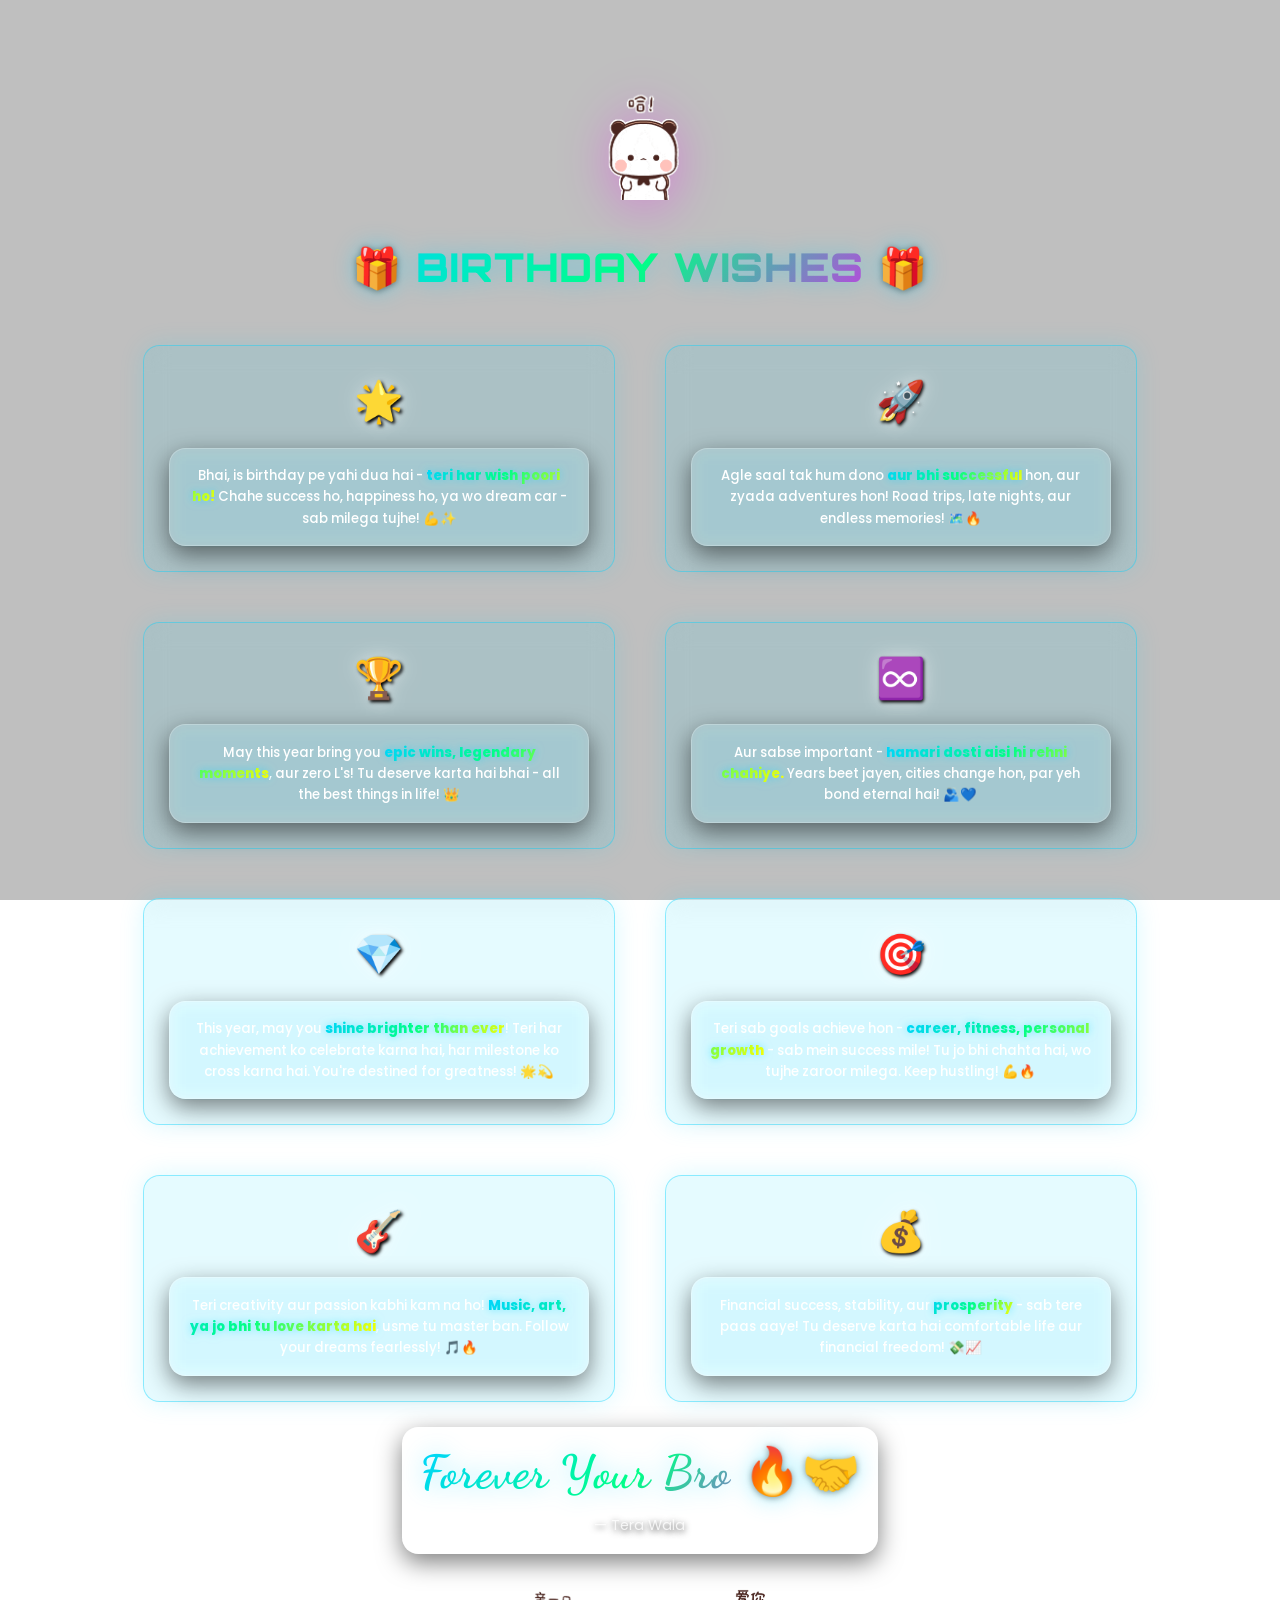
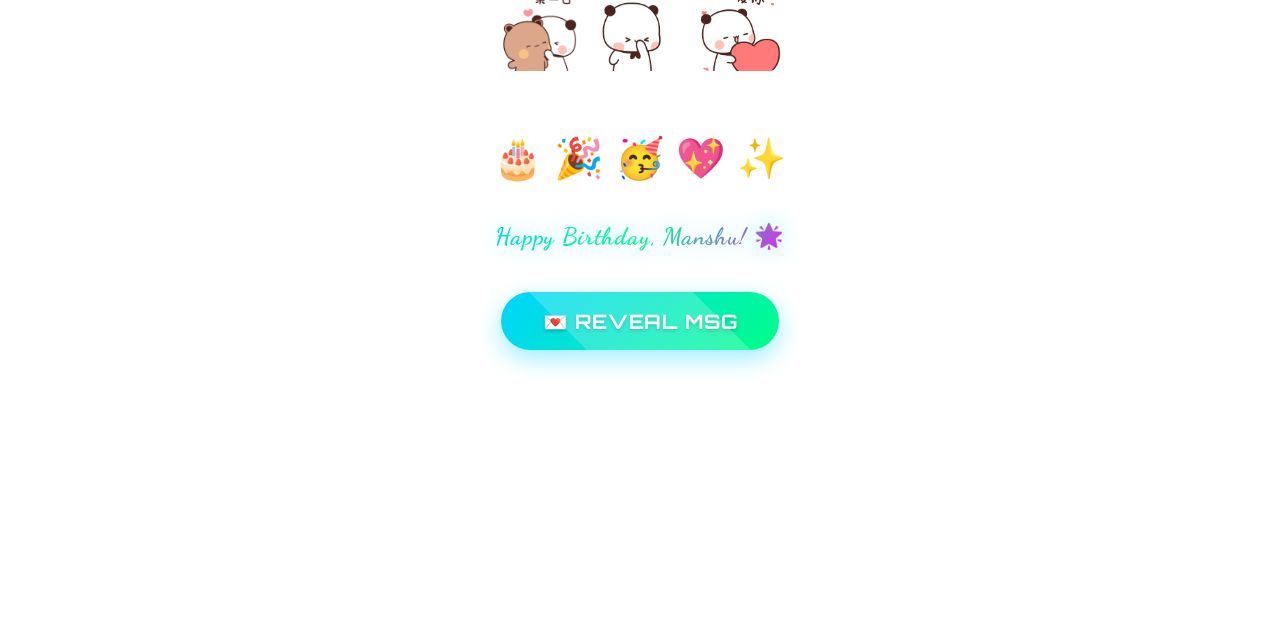
<file: page4.html>
<!DOCTYPE html>
<html lang="en">

<head>
    <meta charset="UTF-8">
    <meta name="viewport" content="width=device-width, initial-scale=1.0, user-scalable=no">
    <meta name="description" content="Birthday Wishes for Manshu">
    <title>🎁 Birthday Wishes | Manshu</title>

    <link rel="preconnect" href="https://fonts.googleapis.com">
    <link rel="preconnect" href="https://fonts.gstatic.com" crossorigin>
    <link
        href="https://fonts.googleapis.com/css2?family=Orbitron:wght@400;700;900&family=Poppins:wght@300;400;600;700&family=Dancing+Script:wght@700&display=swap"
        rel="stylesheet">

    <style>
        /* ===== RESET ===== */
        * {
            margin: 0;
            padding: 0;
            box-sizing: border-box;
        }

        html,
        body {
            font-family: 'Poppins', -apple-system, BlinkMacSystemFont, 'Segoe UI', Roboto, sans-serif;
            background: transparent;
            color: #fff;
            min-height: 100vh;
            overflow-x: hidden;
            -webkit-tap-highlight-color: transparent;
            zoom: 1;
            /* Reset for mobile */
        }

        /* SMART ZOOM: Cinematic view only for Desktop */
        @media (min-width: 1024px) {
            body {
                zoom: 94%;
            }
        }

        /* ============================================
       CUSTOM SCROLLBAR
       ============================================ */
        ::-webkit-scrollbar {
            width: 10px;
        }

        ::-webkit-scrollbar-track {
            background: rgba(0, 0, 0, 0.5);
        }

        ::-webkit-scrollbar-thumb {
            background: linear-gradient(180deg, #00d4ff, #ff00ff, #00ff88);
            border-radius: 10px;
        }

        ::-webkit-scrollbar-thumb:hover {
            background: linear-gradient(180deg, #00ff88, #00d4ff, #ff00ff);
        }

        /* ===== ANIMATED BACKGROUND ===== */
        .bg-animated {
            position: fixed;
            top: 0;
            left: 0;
            width: 100%;
            height: 100%;
            background: linear-gradient(135deg, #1a1a2e 0%, #16213e 50%, #0f0f23 100%);
            z-index: -3;
        }

        .bg-video {
            position: fixed;
            top: 0;
            left: 0;
            width: 100%;
            height: 100%;
            object-fit: cover;
            z-index: -2;
        }

        .bg-overlay {
            position: fixed;
            top: 0;
            left: 0;
            width: 100%;
            height: 100%;
            background: rgba(0, 0, 0, 0.25);
            z-index: -1;
        }

        .stars {
            position: fixed;
            top: 0;
            left: 0;
            width: 100%;
            height: 100%;
            background-image:
                radial-gradient(2px 2px at 50px 50px, #fff, transparent),
                radial-gradient(2px 2px at 100px 150px, rgba(255, 255, 255, 0.8), transparent),
                radial-gradient(1px 1px at 200px 100px, #fff, transparent),
                radial-gradient(2px 2px at 300px 200px, rgba(255, 255, 255, 0.6), transparent);
            background-size: 400px 400px;
            z-index: -1;
            animation: twinkle 4s ease-in-out infinite alternate;
        }

        @keyframes twinkle {
            0% {
                opacity: 0.4;
            }

            100% {
                opacity: 1;
            }
        }

        /* ===== NAVIGATION ===== */
        .nav {
            position: fixed;
            top: 0;
            left: 0;
            width: 100%;
            padding: 15px 20px;
            display: flex;
            justify-content: space-between;
            align-items: center;
            z-index: 1000;
            background: linear-gradient(180deg, rgba(0, 0, 0, 0.5), transparent);
        }

        .nav-btn {
            padding: 12px 24px;
            background: rgba(255, 255, 255, 0.1);
            backdrop-filter: blur(10px);
            border: 1px solid rgba(255, 255, 255, 0.2);
            border-radius: 30px;
            color: #fff;
            font-family: 'Orbitron', sans-serif;
            font-size: 0.8rem;
            text-decoration: none;
            transition: all 0.3s ease;
        }

        .nav-btn:hover {
            background: rgba(0, 212, 255, 0.2);
            transform: translateY(-2px);
        }

        .home-btn {
            background: rgba(0, 212, 255, 0.15);
            border-color: rgba(0, 212, 255, 0.3);
        }

        /* ===== MAIN CONTAINER ===== */
        .container {
            min-height: 100vh;
            padding: 100px 20px 60px;
            display: flex;
            flex-direction: column;
            align-items: center;
            zoom: 0.92;
            /* Zoom out to 92% */
        }

        /* ===== AVATAR ===== */
        .avatar {
            width: clamp(100px, 20vw, 140px);
            margin-bottom: 30px;
            filter: drop-shadow(0 10px 30px rgba(255, 0, 255, 0.3));
        }

        /* ===== PAGE TITLE ===== */
        .page-title {
            font-family: 'Orbitron', sans-serif;
            font-size: clamp(1.8rem, 5vw, 3rem);
            font-weight: 900;
            text-align: center;
            margin-bottom: 45px;
            background: linear-gradient(135deg, #ffdd00, #ff00ff, #00d4ff);
            background-size: 200% 200%;
            -webkit-background-clip: text;
            -webkit-text-fill-color: transparent;
            background-clip: text;
            animation: gradient 4s ease infinite;
            filter: drop-shadow(0 0 25px rgba(255, 0, 255, 0.8));
        }

        @keyframes gradient {
            0% {
                background-position: 0% 50%;
            }

            50% {
                background-position: 100% 50%;
            }

            100% {
                background-position: 0% 50%;
            }
        }

        /* ===== VISIBILITY OVERRIDES ===== */
        .wish-card,
        .signature-section,
        .final-msg,
        .page-title,
        .wish-text {
            background: rgba(255, 255, 255, 0.1) !important;
            backdrop-filter: blur(10px) !important;
            text-shadow: 2px 2px 4px #000 !important;
            border: 1px solid rgba(255, 255, 255, 0.2);
            box-shadow: 0 10px 30px rgba(0, 0, 0, 0.5) !important;
            border-radius: 20px;
            padding: 20px;
            z-index: 50;
        }

        /* ===== GRADIENT TITLES (MISSION MANSHU STYLE) ===== */
        .page-title,
        .signature,
        .final-msg {
            background: linear-gradient(135deg, #00d4ff 0%, #00ff88 50%, #ff00ff 100%) !important;
            -webkit-background-clip: text !important;
            -webkit-text-fill-color: transparent !important;
            background-clip: text !important;
            color: transparent !important;
            text-shadow: none !important;
            /* Remove black shadow */
            filter: drop-shadow(0 0 15px rgba(0, 212, 255, 0.4)) !important;
            /* Soft colorful glow */
            font-weight: 900 !important;
            backdrop-filter: none !important;
            border: none !important;
            box-shadow: none !important;
            letter-spacing: 1px;
        }

        /* ===== WISH CARDS (Responisve Grid) ===== */
        .wish-cards {
            max-width: 1000px;
            width: 95%;
            display: grid;
            grid-template-columns: repeat(2, 1fr);
            gap: 25px;
            margin: 0 auto 50px auto;
        }

        @media (max-width: 768px) {
            .wish-cards {
                grid-template-columns: 1fr;
                gap: 20px;
            }
        }

        .wish-card {
            background: rgba(0, 0, 0, 0.5);
            backdrop-filter: blur(15px);
            border: 2px solid rgba(255, 255, 255, 0.2);
            border-left: 5px solid #00d4ff;
            border-radius: 0 20px 20px 0;
            padding: 30px;
            transition: all 0.3s ease;
            box-shadow: 0 8px 32px rgba(0, 0, 0, 0.4);
        }

        .wish-card:hover {
            transform: translateX(10px);
        }

        .wish-card:nth-child(1) {
            border-left-color: #ffdd00;
        }

        .wish-card:nth-child(2) {
            border-left-color: #ff00ff;
        }

        .wish-card:nth-child(3) {
            border-left-color: #00ff88;
        }

        .wish-card:nth-child(4) {
            border-left-color: #00d4ff;
        }

        .wish-icon {
            font-size: 1.8rem;
            margin-bottom: 10px;
        }

        .wish-text {
            font-size: clamp(0.95rem, 2.2vw, 1.1rem);
            line-height: 1.9;
            color: #fff;
            text-shadow: 0 2px 8px rgba(0, 0, 0, 0.7);
        }

        .wish-text strong {
            color: #00ff88;
        }

        /* ===== SIGNATURE ===== */
        .signature-section {
            text-align: center;
            margin-top: 30px;
        }

        .signature {
            font-family: 'Dancing Script', cursive;
            font-size: clamp(2.2rem, 6vw, 3.5rem);
            background: linear-gradient(135deg, #00d4ff, #ff00ff);
            -webkit-background-clip: text;
            -webkit-text-fill-color: transparent;
            background-clip: text;
            margin-bottom: 18px;
            filter: drop-shadow(0 0 20px rgba(0, 212, 255, 0.6));
        }

        .from-text {
            font-size: 1.1rem;
            color: rgba(255, 255, 255, 0.8);
            text-shadow: 0 2px 8px rgba(0, 0, 0, 0.7);
        }

        /* ===== GIF ROW ===== */
        .gif-row {
            display: flex;
            justify-content: center;
            flex-wrap: wrap;
            gap: 20px;
            margin: 40px 0;
        }

        .gif-row img {
            width: clamp(70px, 12vw, 100px);
            border-radius: 15px;
            transition: transform 0.3s ease;
        }

        .gif-row img:hover {
            transform: scale(1.15);
        }

        /* ===== FINAL EMOJIS ===== */
        .final-emojis {
            font-size: clamp(2rem, 5vw, 3rem);
            text-align: center;
            margin-top: 30px;
            animation: pulse 2s ease-in-out infinite;
        }

        @keyframes pulse {

            0%,
            100% {
                transform: scale(1);
            }

            50% {
                transform: scale(1.1);
            }
        }

        .final-msg {
            font-family: 'Dancing Script', cursive;
            font-size: clamp(1.2rem, 3vw, 1.8rem);
            color: rgba(255, 255, 255, 0.7);
            text-align: center;
            margin-top: 20px;
        }

        /* ===== RESPONSIVE ===== */
        @media (max-width: 768px) {
            .nav {
                padding: 12px 15px;
            }

            .nav-btn {
                padding: 10px 18px;
                font-size: 0.7rem;
            }

            .container {
                padding: 90px 15px 50px;
            }

            .wish-card {
                padding: 20px;
            }
        }

        @media (max-width: 480px) {
            .avatar {
                width: 80px;
            }

            .wish-card {
                padding: 15px;
            }

            .wish-icon {
                font-size: 1.5rem;
            }
        }

        /* MISSION MANSHU STYLING REPLICATION */
        .wish-cards {
            display: grid !important;
            grid-template-columns: repeat(2, 1fr) !important;
            gap: 60px !important;
            max-width: 1200px !important;
            width: 95% !important;
            margin: 0 auto;
        }

        @media (max-width: 768px) {
            .wish-cards {
                grid-template-columns: 1fr !important;
            }
        }

        .wish-card {
            background: rgba(0, 212, 255, 0.1) !important;
            backdrop-filter: blur(15px) !important;
            border: 1px solid rgba(0, 212, 255, 0.4) !important;
            box-shadow: 0 0 30px rgba(0, 212, 255, 0.15) !important;
            padding: 30px !important;
            border-radius: 20px !important;
            text-align: center !important;
            transition: transform 0.3s ease, box-shadow 0.3s ease !important;
        }

        .wish-card:hover {
            transform: translateY(-10px) !important;
            box-shadow: 0 15px 40px rgba(0, 212, 255, 0.3) !important;
        }

        .wish-text {
            color: #ffffff !important;
            text-shadow: none !important;
            font-size: 1rem !important;
            line-height: 1.6 !important;
            font-weight: 500 !important;
        }

        .wish-text strong {
            background: linear-gradient(135deg, #00d4ff, #00ff88, #ffff00) !important;
            -webkit-background-clip: text !important;
            background-clip: text !important;
            -webkit-text-fill-color: transparent !important;
            font-weight: 800 !important;
            text-shadow: none !important;
            filter: drop-shadow(0 0 5px rgba(0, 212, 255, 0.5)) !important;
        }

        .wish-icon {
            font-size: 3rem !important;
            margin-bottom: 20px !important;
            filter: drop-shadow(0 0 10px rgba(255, 255, 255, 0.5)) !important;
        }

        /* Fix for Emojis inside Gradient Text */
        .emoji-fix {
            color: #ffffff !important;
            -webkit-text-fill-color: #ffffff !important;
            background: none !important;
            -webkit-background-clip: initial !important;
            background-clip: initial !important;
            text-shadow: none !important;
            filter: drop-shadow(0 2px 4px rgba(0, 0, 0, 0.4)) !important;
            font-family: "Apple Color Emoji", "Segoe UI Emoji", "Segoe UI Symbol", "Noto Color Emoji" !important;
            font-style: normal !important;
        }
    </style>
</head>

<body>
    <!-- VIDEO BACKGROUND -->
    <video class="bg-video" autoplay muted loop playsinline>
        <source src="Asset r/bg4.mp4" type="video/mp4">
    </video>
    <div class="bg-overlay"></div>

    <!-- Audio -->
    <audio id="bgMusic" loop>
        <source src="allbg.mp3" type="audio/mpeg">
        <source src="allbg.mp3" type="audio/mpeg">
    </audio>

    <!-- Navigation -->
    <!-- Navigation Removed as per user request -->

    <!-- Main Content -->
    <div class="container">
        <img src="assets/cilukba.gif" class="avatar" alt="">

        <h1 class="page-title"><span class="emoji-fix">🎁</span> BIRTHDAY WISHES <span class="emoji-fix">🎁</span></h1>

        <div class="wish-cards">
            <div class="wish-card">
                <div class="wish-icon">🌟</div>
                <p class="wish-text">
                    Bhai, is birthday pe yahi dua hai - <strong>teri har wish poori ho!</strong>
                    Chahe success ho, happiness ho, ya wo dream car - sab milega tujhe! 💪✨
                </p>
            </div>

            <div class="wish-card">
                <div class="wish-icon">🚀</div>
                <p class="wish-text">
                    Agle saal tak hum dono <strong>aur bhi successful</strong> hon, aur zyada adventures hon!
                    Road trips, late nights, aur endless memories! 🗺️🔥
                </p>
            </div>

            <div class="wish-card">
                <div class="wish-icon">🏆</div>
                <p class="wish-text">
                    May this year bring you <strong>epic wins, legendary moments</strong>, aur zero L's!
                    Tu deserve karta hai bhai - all the best things in life! 👑
                </p>
            </div>

            <div class="wish-card">
                <div class="wish-icon">♾️</div>
                <p class="wish-text">
                    Aur sabse important - <strong>hamari dosti aisi hi rehni chahiye.</strong>
                    Years beet jayen, cities change hon, par yeh bond eternal hai! 🫂💙
                </p>
            </div>

            <div class="wish-card">
                <div class="wish-icon">💎</div>
                <p class="wish-text">
                    This year, may you <strong>shine brighter than ever</strong>! Teri har achievement ko celebrate
                    karna hai, har milestone ko cross karna hai. You're destined for greatness! 🌟💫
                </p>
            </div>

            <div class="wish-card">
                <div class="wish-icon">🎯</div>
                <p class="wish-text">
                    Teri sab goals achieve hon - <strong>career, fitness, personal growth</strong> - sab mein
                    success mile! Tu jo bhi chahta hai, wo tujhe zaroor milega. Keep hustling! 💪🔥
                </p>
            </div>

            <div class="wish-card">
                <div class="wish-icon">🎸</div>
                <p class="wish-text">
                    Teri creativity aur passion kabhi kam na ho! <strong>Music, art, ya jo bhi tu love karta
                        hai</strong>,
                    usme tu master ban. Follow your dreams fearlessly! 🎵🔥
                </p>
            </div>

            <div class="wish-card">
                <div class="wish-icon">💰</div>
                <p class="wish-text">
                    Financial success, stability, aur <strong>prosperity</strong> - sab tere paas aaye! Tu deserve
                    karta hai comfortable life aur financial freedom! 💸📈
                </p>
            </div>
        </div>

        <div class="signature-section">
            <h2 class="signature">Forever Your Bro <span class="emoji-fix">🔥🤝</span></h2>
            <p class="from-text">— Tera Wala</p>
        </div>

        <div class="gif-row">
            <img src="assets/ciumin.gif" alt="">
            <img src="assets/muah.gif" alt="">
            <img src="assets/hearthappy.gif" alt="">
        </div>

        <div class="final-emojis">🎂 🎉 🥳 💖 ✨</div>
        <p class="final-msg">Happy Birthday, Manshu! 🌟</p>

        <!-- Reveal Message Button -->
        <a href="page5.html" class="reveal-btn">
            💌 REVEAL MSG
        </a>
    </div>

    <style>
        .reveal-btn {
            display: inline-block;
            margin-top: 30px;
            padding: 20px 50px;
            /* Bigger Padding */
            background: linear-gradient(135deg, #00d4ff, #00ff88);
            color: #fff;
            font-family: 'Orbitron', sans-serif;
            font-size: 1.5rem;
            /* Bigger Font */
            font-weight: 700;
            text-decoration: none;
            border-radius: 50px;
            box-shadow: 0 10px 30px rgba(0, 212, 255, 0.4);
            transition: all 0.3s ease;
            position: relative;
            overflow: hidden;
            letter-spacing: 1px;
            text-shadow: 0 2px 4px rgba(0, 0, 0, 0.2);
        }

        .reveal-btn:hover {
            transform: translateY(-5px) scale(1.05);
            box-shadow: 0 20px 50px rgba(0, 212, 255, 0.6);
            background: linear-gradient(135deg, #00ff88, #00d4ff);
        }

        .reveal-btn::after {
            content: '';
            position: absolute;
            top: -50%;
            left: -50%;
            width: 200%;
            height: 200%;
            background: rgba(255, 255, 255, 0.2);
            transform: rotate(45deg);
            animation: shine 3s infinite;
        }

        @keyframes shine {
            0% {
                transform: translateX(-100%) rotate(45deg);
            }

            100% {
                transform: translateX(100%) rotate(45deg);
            }
        }
    </style>

    <style>
        body {
            zoom: 90%;
        }
    </style>
    <script>
        // ============================================
        // MUSIC AUTOPLAY
        // ============================================
        const bgMusic = document.getElementById('bgMusic');
        bgMusic.volume = 0.5;
        bgMusic.play().catch(() => { });

        // ============================================
        // FLOATING HEARTS SYSTEM
        // ============================================
        function createFloatingHearts() {
            setInterval(() => {
                const heart = document.createElement('div');
                heart.textContent = ['💖', '💝', '💗', '💓', '💕'][Math.floor(Math.random() * 5)];
                heart.style.cssText = `
    position: fixed;
    left: ${Math.random() * 100}%;
    bottom: -50px;
    font-size: ${Math.random() * 20 + 25}px;
    pointer-events: none;
    z-index: 5;
    animation: floatHeart ${Math.random() * 3 + 4}s ease-out forwards;
    `;
                document.body.appendChild(heart);

                setTimeout(() => {
                    if (heart && heart.parentNode) {
                        heart.parentNode.removeChild(heart);
                    }
                }, 7000);
            }, 2000);
        }

        const heartStyle = document.createElement('style');
        heartStyle.textContent = `
    @keyframes floatHeart {
    0% {
    bottom: -50px;
    opacity: 0;
    transform: translateX(0) rotate(0deg);
    }
    20% {
    opacity: 1;
    }
    100% {
    bottom: 110vh;
    opacity: 0;
    transform: translateX(${Math.random() * 100 - 50}px) rotate(360deg);
    }
    }
    `;
        document.head.appendChild(heartStyle);
        createFloatingHearts();

        // ============================================
        // SPARKLE CURSOR TRAIL
        // ============================================
        document.addEventListener('mousemove', (e) => {
            if (Math.random() > 0.7) {
                const sparkle = document.createElement('div');
                sparkle.textContent = '✨';
                sparkle.style.cssText = `
    position: fixed;
    left: ${e.clientX}px;
    top: ${e.clientY}px;
    font-size: ${Math.random() * 10 + 10}px;
    pointer-events: none;
    z-index: 9999;
    animation: sparkleOut 1s ease-out forwards;
    `;
                document.body.appendChild(sparkle);

                setTimeout(() => {
                    if (sparkle && sparkle.parentNode) {
                        sparkle.parentNode.removeChild(sparkle);
                    }
                }, 1000);
            }
        });

        const sparkleStyle = document.createElement('style');
        sparkleStyle.textContent = `
    @keyframes sparkleOut {
    to {
    opacity: 0;
    transform: translateY(-30px) scale(0.5);
    }
    }
    `;
        document.head.appendChild(sparkleStyle);

        // ============================================
        // WISH CARD ANIMATIONS
        // ============================================
        const wishCards = document.querySelectorAll('.wish-card');
        wishCards.forEach((card, index) => {
            card.style.opacity = '0';
            card.style.transform = 'translateY(30px)';
            card.style.transition = `all 0.6s ease ${index * 0.1}s`;

            setTimeout(() => {
                card.style.opacity = '1';
                card.style.transform = 'translateY(0)';
            }, 100);

            // Hover glow effect
            card.addEventListener('mouseenter', () => {
                card.style.boxShadow = '0 15px 50px rgba(0,212,255,0.4), 0 0 30px rgba(255,0,255,0.3)';
                card.style.transform = 'translateY(-5px) scale(1.02)';
            });

            card.addEventListener('mouseleave', () => {
                card.style.boxShadow = '0 8px 32px rgba(0,0,0,0.4)';
                card.style.transform = 'translateY(0) scale(1)';
            });
        });

        // ============================================
        // CONFETTI BURST ON CLICK
        // ============================================
        document.addEventListener('click', (e) => {
            const colors = ['#00d4ff', '#ff00ff', '#ffdd00', '#00ff88'];
            for (let i = 0; i < 15; i++) {
                const confetti = document.createElement('div'); const
                    color = colors[Math.floor(Math.random() * colors.length)]; const angle = (Math.random() * 360); const
                        velocity = Math.random() * 100 + 50; confetti.style.cssText = ` position: fixed; left: ${e.clientX}px; top:
        ${e.clientY}px; width: 8px; height: 8px; background: ${color}; border-radius: 50%; pointer-events: none;
        z-index: 9997; animation: confettiBurst 1s ease-out forwards; `; confetti.style.setProperty('--angle',
                            `${angle}deg`); confetti.style.setProperty('--velocity', `${velocity}px`); document.body.appendChild(confetti);
                setTimeout(() => {
                    if (confetti && confetti.parentNode) {
                        confetti.parentNode.removeChild(confetti);
                    }
                }, 1000);
            }
        });

        const confettiStyle = document.createElement('style');
        confettiStyle.textContent = `
        @keyframes confettiBurst {
        to {
        transform: translate(
        calc(cos(var(--angle)) * var(--velocity)),
        calc(sin(var(--angle)) * var(--velocity) + 100px)
        ) rotate(720deg);
        opacity: 0;
        }
        }
        `;
        document.head.appendChild(confettiStyle);

        // ============================================
        // SIGNATURE PULSE ANIMATION
        // ============================================
        const signature = document.querySelector('.signature');
        if (signature) {
            setInterval(() => {
                signature.style.transform = 'scale(1.05)';
                setTimeout(() => {
                    signature.style.transform = 'scale(1)';
                }, 300);
            }, 3000);
        }

        // ============================================
        // EMOJI BOUNCE ON HOVER
        // ============================================
        document.querySelectorAll('.wish-icon').forEach(icon => {
            icon.addEventListener('mouseenter', () => {
                icon.style.transform = 'scale(1.3) rotate(15deg)';
            });
            icon.addEventListener('mouseleave', () => {
                icon.style.transform = 'scale(1) rotate(0deg)';
            });
        });

        // ============================================
        // SCROLL REVEAL ANIMATIONS
        // ============================================
        const observerOptions = {
            threshold: 0.2,
            rootMargin: '0px 0px -100px 0px'
        };

        const observer = new IntersectionObserver((entries) => {
            entries.forEach(entry => {
                if (entry.isIntersecting) {
                    entry.target.style.opacity = '1';
                    entry.target.style.transform = 'translateY(0)';
                }
            });
        }, observerOptions);

        document.querySelectorAll('.gif-row img').forEach((img, index) => {
            img.style.opacity = '0';
            img.style.transform = 'translateY(20px)';
            img.style.transition = `all 0.5s ease ${index * 0.15}s`;
            observer.observe(img);
        });

        // ============================================
        // RANDOM EMOJI RAIN
        // ============================================
        setInterval(() => {
            if (Math.random() > 0.7) {
                const emoji = document.createElement('div');
                const emojis = ['🎂', '🎉', '🎊', '🎁', '🎈', '✨', '💫', '⭐'];
                emoji.textContent = emojis[Math.floor(Math.random() * emojis.length)];
                emoji.style.cssText = `
        position: fixed;
        left: ${Math.random() * 100}%;
        top: -50px;
        font-size: ${Math.random() * 15 + 20}px;
        pointer-events: none;
        z-index: 6;
        animation: emojiDrop ${Math.random() * 2 + 3}s linear forwards;
        `;
                document.body.appendChild(emoji);

                setTimeout(() => {
                    if (emoji && emoji.parentNode) {
                        emoji.parentNode.removeChild(emoji);
                    }
                }, 5000);
            }
        }, 3000);

        const emojiStyle = document.createElement('style');
        emojiStyle.textContent = `
        @keyframes emojiDrop {
        to {
        top: 110vh;
        transform: rotate(360deg);
        }
        }
        `;
        document.head.appendChild(emojiStyle);

        // ============================================
        // CONSOLE BIRTHDAY MESSAGE
        // ============================================
        console.log('%c🎁 HAPPY BIRTHDAY MANSHU! 🎁', 'font-size: 28px; font-weight: bold; color: #ff00ff; text-shadow: 2px 2px 4px rgba(0, 0, 0, 0.5);');
        console.log('%cWishing you an amazing year ahead! 🎉', 'font-size: 16px; color: #00d4ff;');
        console.log('%cYou deserve all the happiness in the world! 💖', 'font-size: 14px; color: #00ff88;');
    </script>
    <script src="music.js"></script>
</body>

</html>
</file>
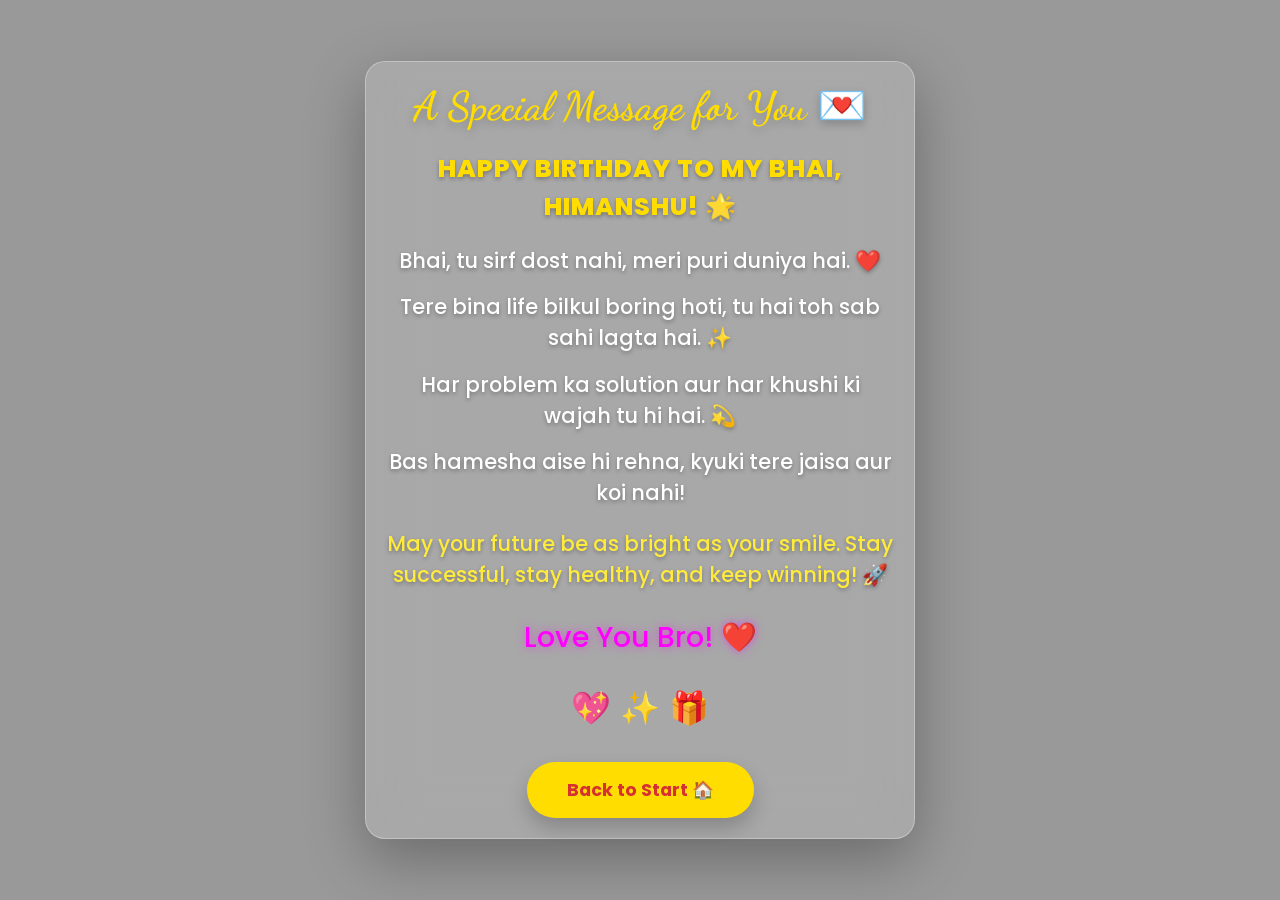
<file: page5.html>
<!DOCTYPE html>
<html lang="en">

<head>
    <meta charset="UTF-8">
    <meta name="viewport" content="width=device-width, initial-scale=1.0">
    <title>💌 A Special Message | Manshu</title>
    <link rel="preconnect" href="https://fonts.googleapis.com">
    <link
        href="https://fonts.googleapis.com/css2?family=Dancing+Script:wght@700&family=Poppins:wght@300;400;600&display=swap"
        rel="stylesheet">
    <style>
        * {
            margin: 0;
            padding: 0;
            box-sizing: border-box;
        }

        body {
            font-family: 'Poppins', sans-serif;
            background: transparent;
            min-height: 100vh;
            display: flex;
            justify-content: center;
            align-items: center;
            overflow-y: auto;
            /* Enable scroll if content is tall */
            color: #fff;
            padding: 50px;
            /* Strong safe area from top/bottom */
        }

        /* ============================================
       CUSTOM SCROLLBAR
       ============================================ */
        ::-webkit-scrollbar {
            width: 10px;
        }

        ::-webkit-scrollbar-track {
            background: rgba(0, 0, 0, 0.5);
        }

        ::-webkit-scrollbar-thumb {
            background: linear-gradient(180deg, #00d4ff, #ff00ff, #00ff88);
            border-radius: 10px;
        }

        ::-webkit-scrollbar-thumb:hover {
            background: linear-gradient(180deg, #00ff88, #00d4ff, #ff00ff);
        }

        /* Video Background */
        .bg-video {
            position: fixed;
            top: 0;
            left: 0;
            width: 100%;
            height: 100%;
            object-fit: cover;
            z-index: -2;
        }

        .bg-overlay {
            position: fixed;
            top: 0;
            left: 0;
            width: 100%;
            height: 100%;
            background: rgba(0, 0, 0, 0.4);
            /* Slight dark overlay for readability */
            z-index: -1;
        }



        /* Message Card */
        /* Message Card */
        .card {
            background: rgba(255, 255, 255, 0.15);
            backdrop-filter: blur(25px);
            border: 1px solid rgba(255, 255, 255, 0.3);
            border-radius: 20px;
            padding: 20px;
            /* Compact Padding */
            max-width: 550px;
            /* Reverted Width */
            width: 90%;
            text-align: center;
            box-shadow: 0 20px 60px rgba(0, 0, 0, 0.3);
            margin: auto;
            /* Prevent touching edges */
            transform: translateY(30px);
            opacity: 0;
            animation: cardEntrance 1.2s cubic-bezier(0.2, 0.8, 0.2, 1) forwards;
        }

        @keyframes cardEntrance {
            to {
                transform: translateY(0);
                opacity: 1;
            }
        }

        /* Title */
        .title {
            font-family: 'Dancing Script', cursive;
            font-size: clamp(1.8rem, 4vw, 2.5rem);
            /* Smaller Title */
            color: #ffdd00;
            /* Gold */
            margin-bottom: 20px;
            /* Reduced Margin */
            text-shadow: 0 4px 10px rgba(0, 0, 0, 0.2);
        }

        .heart-icon {
            display: inline-block;
            animation: beat 1.5s infinite;
        }

        @keyframes beat {

            0%,
            100% {
                transform: scale(1);
            }

            50% {
                transform: scale(1.2);
            }
        }

        /* Message Text */
        /* Message Text */
        .message-content {
            font-size: clamp(1.1rem, 2.5vw, 1.3rem);
            /* Bigger Text */
            line-height: 1.5;
            /* Tight spacing to fit */
            color: #fff;
            margin-bottom: 25px;
            font-weight: 500;
            /* Richer weight */
            text-shadow: 0 2px 4px rgba(0, 0, 0, 0.3);
        }

        /* Highlight First Line */
        .message-line:nth-child(1) {
            color: #ffdd00;
            font-weight: 800;
            font-size: 1.2em;
            text-transform: uppercase;
            letter-spacing: 1px;
            margin-bottom: 20px;
        }

        .message-line {
            display: block;
            margin-bottom: 15px;
            opacity: 0;
            transform: translateY(10px);
            animation: fadeUp 0.8s ease forwards;
        }

        .message-line:nth-child(1) {
            animation-delay: 0.5s;
        }

        .message-line:nth-child(2) {
            animation-delay: 1.0s;
        }

        .message-line:nth-child(3) {
            animation-delay: 1.5s;
        }

        .message-line:nth-child(4) {
            animation-delay: 2.0s;
        }

        .message-line:nth-child(5) {
            animation-delay: 2.5s;
        }

        @keyframes fadeUp {
            to {
                opacity: 1;
                transform: translateY(0);
            }
        }

        /* Button */
        .back-btn {
            display: inline-block;
            background: #ffdd00;
            /* Gold */
            color: #d63031;
            /* Deep Red Text */
            padding: 15px 40px;
            border-radius: 50px;
            text-decoration: none;
            font-weight: 700;
            font-size: 1.1rem;
            box-shadow: 0 10px 20px rgba(0, 0, 0, 0.2);
            transition: all 0.3s ease;
            opacity: 0;
            animation: fadeIn 0.5s ease 3.5s forwards;
            font-family: 'Poppins', sans-serif;
        }

        .back-btn:hover {
            transform: translateY(-5px);
            box-shadow: 0 15px 30px rgba(0, 0, 0, 0.3);
            background: #fff;
        }

        @keyframes fadeIn {
            to {
                opacity: 1;
            }
        }

        /* Floating Hearts */
        .floating-heart {
            position: absolute;
            font-size: 1.5rem;
            pointer-events: none;
            animation: floatUp 4s linear forwards;
        }

        @keyframes floatUp {
            to {
                transform: translateY(-100px);
                opacity: 0;
            }
        }
    </style>
</head>

<body>

    <!-- Background Video -->
    <video class="bg-video" autoplay muted loop playsinline>
        <source src="Asset r/bg5.mp4" type="video/mp4">
    </video>
    <div class="bg-overlay"></div>

    <div class="card">
        <h1 class="title">A Special Message for You <span class="heart-icon">💌</span></h1>

        <div class="message-content">
            <span class="message-line">Happy Birthday to my Bhai, Himanshu! 🌟</span>
            <span class="message-line">Bhai, tu sirf dost nahi, meri puri duniya hai. ❤️</span>
            <span class="message-line">Tere bina life bilkul boring hoti, tu hai toh sab sahi lagta hai. ✨</span>
            <span class="message-line">Har problem ka solution aur har khushi ki wajah tu hi hai. 💫</span>
            <span class="message-line">Bas hamesha aise hi rehna, kyuki tere jaisa aur koi nahi!</span>
            <span class="message-line" style="margin-top: 20px; font-size: 1.3rem; color: #ffeb3b;">May your future be
                as bright as your smile. Stay successful, stay healthy, and keep winning! 🚀</span>
            <span class="message-line"
                style="color: #ff00ff; font-size: 1.8rem; margin-top: 25px; text-shadow: 0 0 10px rgba(255,0,255,0.5);">Love
                You Bro! ❤️</span>
        </div>

        <div style="font-size: 2rem; margin-bottom: 30px;">
            💖 ✨ 🎁
        </div>

        <a href="index.html" class="back-btn">Back to Start 🏠</a>
    </div>

    <!-- Audio -->
    <audio id="bgMusic" loop>
        <source src="allbg.mp3" type="audio/mpeg">
        <source src="allbg.mp3" type="audio/mpeg">
    </audio>

    <script>
        // Removed: Background Particles


        // Floating Hearts on Move
        document.body.addEventListener('mousemove', (e) => {
            if (Math.random() > 0.9) {
                const heart = document.createElement('div');
                heart.className = 'floating-heart';
                heart.innerText = '💖';
                heart.style.left = e.clientX + 'px';
                heart.style.top = e.clientY + 'px';
                document.body.appendChild(heart);
                setTimeout(() => heart.remove(), 4000);
            }
        });

        // Auto Play Music
        document.body.addEventListener('click', () => {
            document.getElementById('bgMusic').play();
        }, { once: true });

        const audio = document.getElementById('bgMusic');
        audio.volume = 0.5;
        audio.play().catch(() => { });
    </script>
    <script src="music.js"></script>
</body>

</html>
</file>
<file: style.css>
/* Global Reset */
* {
  box-sizing: border-box;
  margin: 0;
  padding: 0;
}

body {
  min-height: 100vh;
  font-family: 'Poppins', sans-serif;
  background: linear-gradient(135deg, #6b0f1a 0%, #8b1a2a 50%, #6b0f1a 100%);
  background-size: 200% 200%;
  animation: gradientShift 15s ease infinite;
  color: #fff5e6;
  overflow-x: hidden;
  position: relative;
}

@keyframes gradientShift {
  0% { background-position: 0% 50%; }
  50% { background-position: 100% 50%; }
  100% { background-position: 0% 50%; }
}

/* Floating Emojis - Bottom to Top Flow */
.floating-emojis {
  position: fixed;
  top: 0;
  left: 0;
  width: 100%;
  height: 100%;
  pointer-events: none;
  z-index: 1;
  overflow: hidden;
}

.floating-emojis span {
  position: absolute;
  bottom: -50px;
  font-size: 30px;
  opacity: 0;
  animation: floatUp 8s linear infinite;
  user-select: none;
}

@keyframes floatUp {
  0% {
    transform: translateY(0) translateX(0);
    opacity: 0;
  }
  10% {
    opacity: 0.6;
  }
  90% {
    opacity: 0.6;
  }
  100% {
    transform: translateY(-100vh) translateX(20px);
    opacity: 0;
  }
}

/* Hero Section */
.hero {
  text-align: center;
  padding: 100px 20px 60px;
}

.hero h1 {
  font-family: 'Playfair Display', serif;
  font-size: 3rem;
  margin-bottom: 12px;
  color: #ffd966;
}

.hero p {
  font-size: 1.2rem;
  max-width: 600px;
  margin: auto;
}

/* Animations */
.fade-in {
  animation: fadeIn 2s ease-in;
}

.slide-in {
  animation: slideIn 2s ease;
}

@keyframes fadeIn {
  from { opacity: 0; }
  to { opacity: 1; }
}

@keyframes slideIn {
  from { transform: translateY(20px); opacity: 0; }
  to { transform: translateY(0); opacity: 1; }
}

/* Gallery Section */
.gallery-section {
  text-align: center;
  padding-top: 40px;
}

.gallery-section .next-btn {
  opacity: 1;
  pointer-events: auto;
}

.section-heading {
  font-family: 'Playfair Display', serif;
  font-size: 2.2rem;
  margin-bottom: 30px;
  color: #ffd966;
}

.slide-in-heading {
  animation: slideInFromLeft 1s ease-out;
}

@keyframes slideInFromLeft {
  from {
    transform: translateX(-100px);
    opacity: 0;
  }
  to {
    transform: translateX(0);
    opacity: 1;
  }
}

.gallery {
  display: grid;
  grid-template-columns: repeat(auto-fit, minmax(240px, 1fr));
  gap: 30px;
  padding: 40px 60px;
}

/* Flip Card Container */
.flip-card {
  perspective: 1000px;
  width: 100%;
  height: 380px;
  cursor: pointer;
}

.flip-card-inner {
  position: relative;
  width: 100%;
  height: 100%;
  text-align: center;
  transition: transform 0.6s;
  transform-style: preserve-3d;
}

.flip-card.flipped .flip-card-inner {
  transform: rotateY(180deg);
}

.flip-card-front,
.flip-card-back {
  position: absolute;
  width: 100%;
  height: 100%;
  backface-visibility: hidden;
  border-radius: 22px;
  box-shadow: 0 18px 35px rgba(0,0,0,0.35);
}

.flip-card-front {
  background: linear-gradient(135deg, rgba(255, 217, 102, 0.2) 0%, rgba(255, 217, 102, 0.1) 100%);
  border: 3px solid rgba(255, 217, 102, 0.5);
  display: flex;
  flex-direction: column;
  justify-content: center;
  align-items: center;
  gap: 15px;
}

.flip-card-back {
  transform: rotateY(180deg);
  display: flex;
  flex-direction: column;
  overflow: hidden;
}

.mystery-box {
  display: flex;
  flex-direction: column;
  align-items: center;
  gap: 15px;
  padding: 20px;
}

.box-icon {
  font-size: 4rem;
  animation: bounceIcon 2s ease-in-out infinite;
}

@keyframes bounceIcon {
  0%, 100% {
    transform: translateY(0);
  }
  50% {
    transform: translateY(-10px);
  }
}

.box-text {
  font-family: 'Playfair Display', serif;
  font-size: 1.2rem;
  color: #ffd966;
  font-style: italic;
}

.flip-card-back img {
  width: 100%;
  height: 320px;
  object-fit: cover;
  border-radius: 22px 22px 0 0;
}

.photo-caption {
  color: #fff5e6;
  font-family: 'Playfair Display', serif;
  font-style: italic;
  font-size: 1rem;
  padding: 15px;
  margin: 0;
  background: rgba(0, 0, 0, 0.3);
  border-radius: 0 0 22px 22px;
  opacity: 0;
  transform: translateY(10px);
  transition: all 0.5s ease-out;
}

.photo-caption.visible {
  opacity: 1;
  transform: translateY(0);
  animation: popUpCaption 0.6s ease-out;
}

@keyframes popUpCaption {
  0% {
    opacity: 0;
    transform: translateY(20px) scale(0.9);
  }
  50% {
    transform: translateY(-5px) scale(1.05);
  }
  100% {
    opacity: 1;
    transform: translateY(0) scale(1);
  }
}

/* Message Box */
.message-box {
  max-width: 800px;
  margin: 80px auto;
  padding: 40px;
  text-align: center;
  background: rgba(255, 255, 255, 0.15);
  backdrop-filter: blur(12px);
  border-radius: 30px;
  box-shadow: 0 20px 40px rgba(0,0,0,0.4);
  animation: messageBoxAppear 1s ease-out;
}

@keyframes messageBoxAppear {
  from {
    opacity: 0;
    transform: scale(0.9) translateY(30px);
  }
  to {
    opacity: 1;
    transform: scale(1) translateY(0);
  }
}

.message-heading {
  font-family: 'Playfair Display', serif;
  font-size: 2rem;
  margin-bottom: 30px;
  color: #ffd966;
  animation: slideInFromTop 1s ease-out;
}

@keyframes slideInFromTop {
  from {
    opacity: 0;
    transform: translateY(-50px);
  }
  to {
    opacity: 1;
    transform: translateY(0);
  }
}

.message-content {
  margin-bottom: 25px;
}

.message-paragraph {
  font-size: 1.05rem;
  line-height: 1.8;
  margin-bottom: 15px;
  opacity: 0;
  transform: translateX(-30px);
  transition: all 0.8s ease-out;
  color: #fff5e6;
}

.message-paragraph.visible {
  opacity: 1;
  transform: translateX(0);
}

.hearts {
  font-size: 1.8rem;
  margin-top: 20px;
}

.animated-hearts {
  animation: heartsFloat 3s ease-in-out infinite;
}

@keyframes heartsFloat {
  0%, 100% {
    transform: translateY(0) scale(1);
  }
  50% {
    transform: translateY(-10px) scale(1.1);
  }
}

.animated-hearts span {
  display: inline-block;
  margin: 0 8px;
  animation: heartPulse 2s ease-in-out infinite;
  font-size: 1.8rem;
}

.animated-hearts span:nth-child(1) {
  animation-delay: 0s;
}

.animated-hearts span:nth-child(2) {
  animation-delay: 0.3s;
}

.animated-hearts span:nth-child(3) {
  animation-delay: 0.6s;
}

@keyframes heartPulse {
  0%, 100% {
    transform: scale(1);
  }
  50% {
    transform: scale(1.2);
  }
}

.return-btn {
  opacity: 1 !important;
  pointer-events: auto !important;
  animation: buttonSlideUp 1s ease-out 3s forwards;
  z-index: 10;
  cursor: pointer;
}

@keyframes buttonSlideUp {
  0% {
    transform: translateY(30px);
  }
  100% {
    transform: translateY(0);
  }
}

/* Ensure return button is always clickable */
.message-box .return-btn {
  opacity: 1 !important;
  pointer-events: auto !important;
  cursor: pointer;
  position: relative;
}

/* Responsive */
@media (max-width: 768px) {
  .hero h1 {
    font-size: 2.4rem;
  }

  .gallery {
    padding: 30px 20px;
  }
  
  .flip-card {
    height: 300px;
  }
  
  .flip-card-back img {
    height: 240px;
  }
  
  .box-icon {
    font-size: 3rem;
  }
  
  .box-text {
    font-size: 1rem;
  }
  
  .photo-caption {
    font-size: 0.9rem;
    padding: 12px;
  }

  .message-box {
    margin: 60px 20px;
    padding: 30px;
  }
  
  .message-heading {
    font-size: 1.6rem;
  }
  
  .message-paragraph {
    font-size: 0.95rem;
  }
  
  .animated-hearts span {
    font-size: 1.5rem;
    margin: 0 5px;
  }
  
  .return-btn {
    padding: 14px 30px;
    font-size: 1rem;
  }
}


/* Responsive */
@media (max-width: 768px) {
  .big-text {
    font-size: clamp(6rem, 20vh, 18rem);
    max-width: 98vw;
  }
  
  .romantic-text {
    font-size: clamp(1.4rem, 3vh, 2.5rem);
    margin-top: 20px;
  }
  
  .next-btn {
    padding: 14px 30px;
    font-size: 1rem;
  }
}

.nav {
  text-align: center;
  padding: 20px;
}

.nav a {
  margin: 0 15px;
  color: #ffd966;
  text-decoration: none;
  font-weight: 500;
}

.nav a:hover {
  text-decoration: underline;
}

.next-btn {
  display: inline-block;
  margin-top: 35px;
  padding: 16px 40px;

  background: linear-gradient(135deg, #ffd966 0%, #ffcf4d 100%);
  color: #6b0f1a;              /* maroon text */

  border-radius: 50px;         /* fully rounded */
  font-weight: 600;
  font-size: 1.1rem;
  text-decoration: none;

  transition: all 0.3s ease, opacity 0.8s ease-in;
  opacity: 0;
  pointer-events: none;
  position: relative;
  overflow: hidden;
}

.next-btn::before {
  content: '';
  position: absolute;
  top: 0;
  left: -100%;
  width: 100%;
  height: 100%;
  background: linear-gradient(90deg, transparent, rgba(255, 255, 255, 0.3), transparent);
  transition: left 0.5s;
}

.next-btn:hover::before {
  left: 100%;
}

.next-btn.visible {
  opacity: 1;
  pointer-events: auto;
  animation: buttonBounce 0.6s ease-out;
}

@keyframes buttonBounce {
  0% {
    transform: scale(0.8);
    opacity: 0;
  }
  50% {
    transform: scale(1.05);
  }
  100% {
    transform: scale(1);
    opacity: 1;
  }
}

.next-btn:hover {
  background-color: #ffcf4d;   /* slightly darker yellow */
}

/* 🎉 Celebration Hero Section */
.celebration {
  min-height: 100vh;
  display: flex;
  flex-direction: column;
  justify-content: center;
  align-items: center;
  text-align: center;
  position: relative;
}

/* 🎉 Celebration Layout */
.celebration {
  min-height: 100vh;
  position: relative;
  display: flex;
  flex-direction: column;
  justify-content: center;
  align-items: center;
  text-align: center;
}

.center-hero {
  min-height: 100vh;
  display: flex;
  flex-direction: column;
  justify-content: center;
  align-items: center;
  gap: 40px;
  position: relative;
  z-index: 2;
}

/* Text Wrapper with Glow Effect */

.big-text {
  font-family: 'Playfair Display', serif;
  font-style: italic;
  font-weight: 600;
  font-size: clamp(15rem, 35vh, 60rem);  /* Very large - covers ~70% of viewport */
  text-align: center;
  line-height: 1.1;
  width: 100%;
  max-width: 98vw;
  margin: 0 auto;
  word-wrap: break-word;
  color: #ffd966;
  position: relative;
  z-index: 2;
}

/* Romantic Text Styling */
.romantic-text {
  font-family: 'Playfair Display', serif;
  font-style: italic;
  font-size: clamp(1.8rem, 4vh, 3.5rem);
  color: #fff5e6;
  text-align: center;
  margin-top: 30px;
  opacity: 1;
  position: relative;
  z-index: 2;
  letter-spacing: 1px;
  line-height: 1.4;
}
</file>
